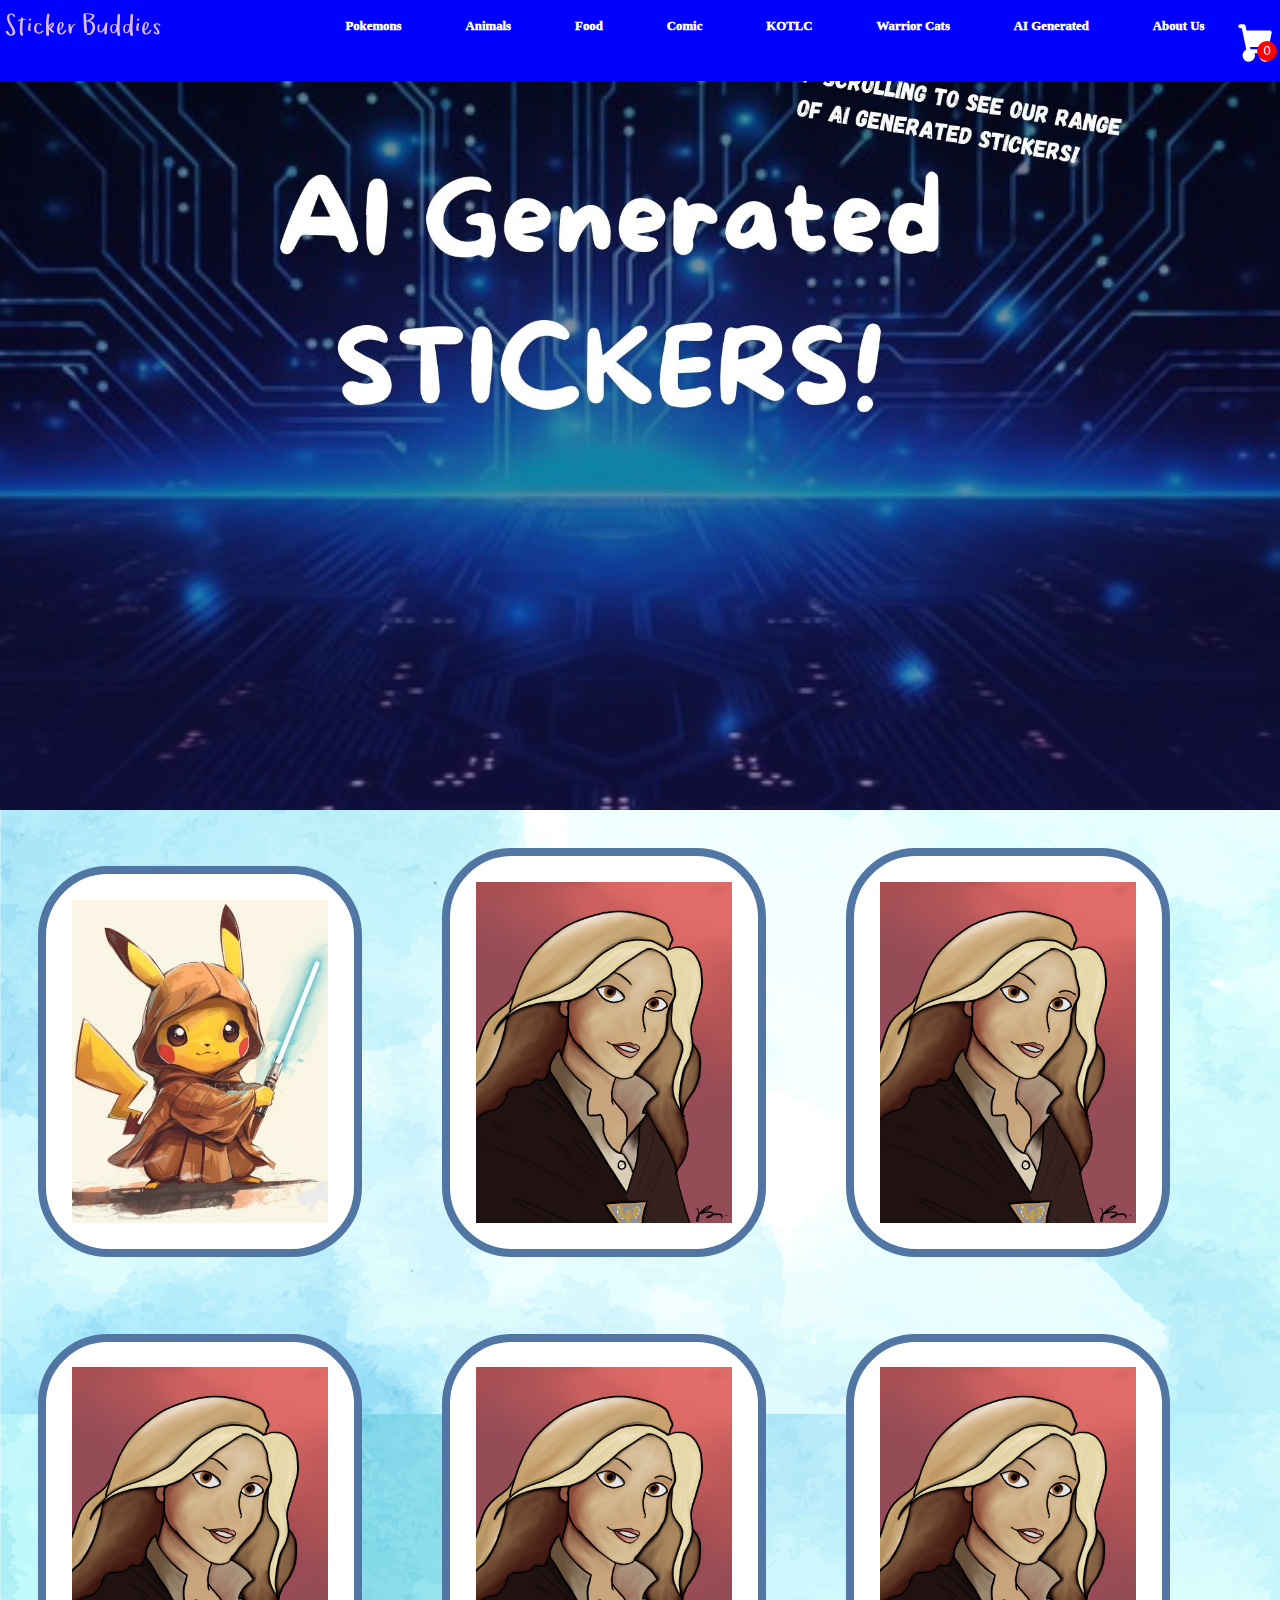
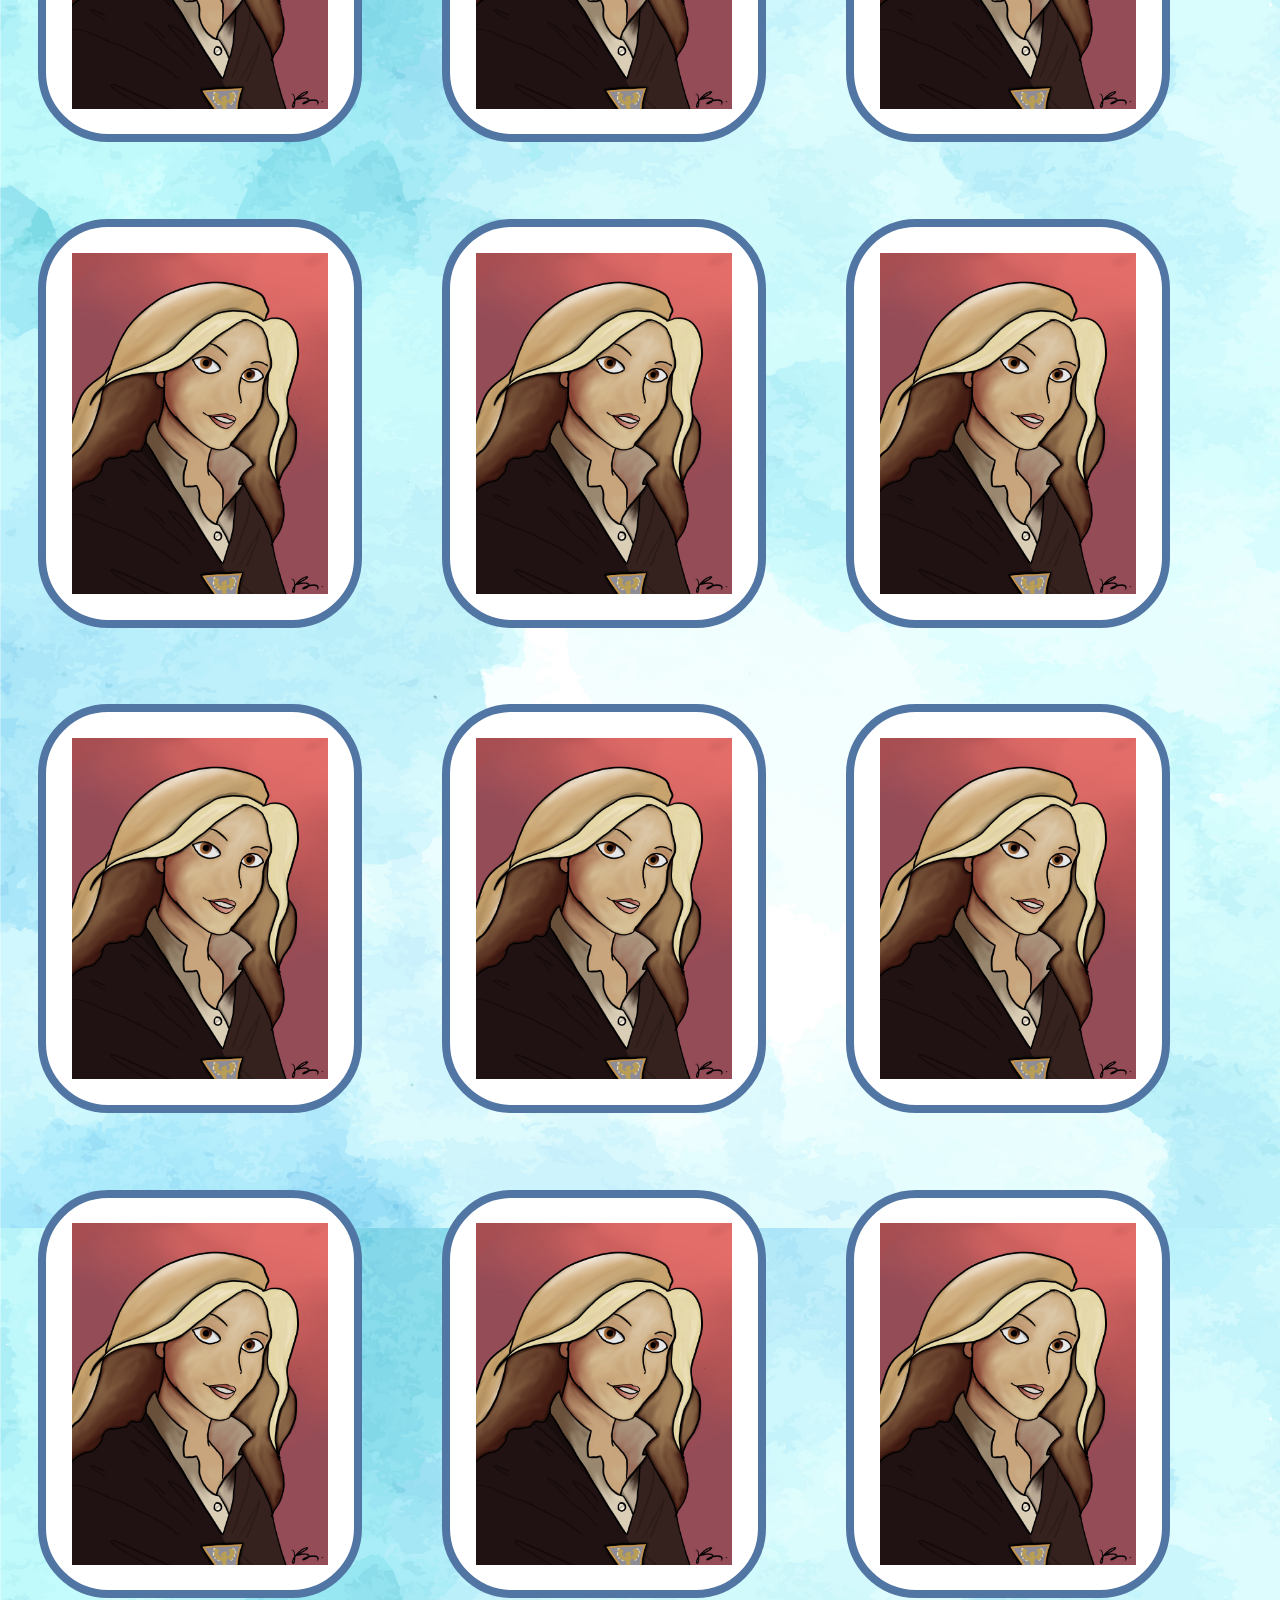
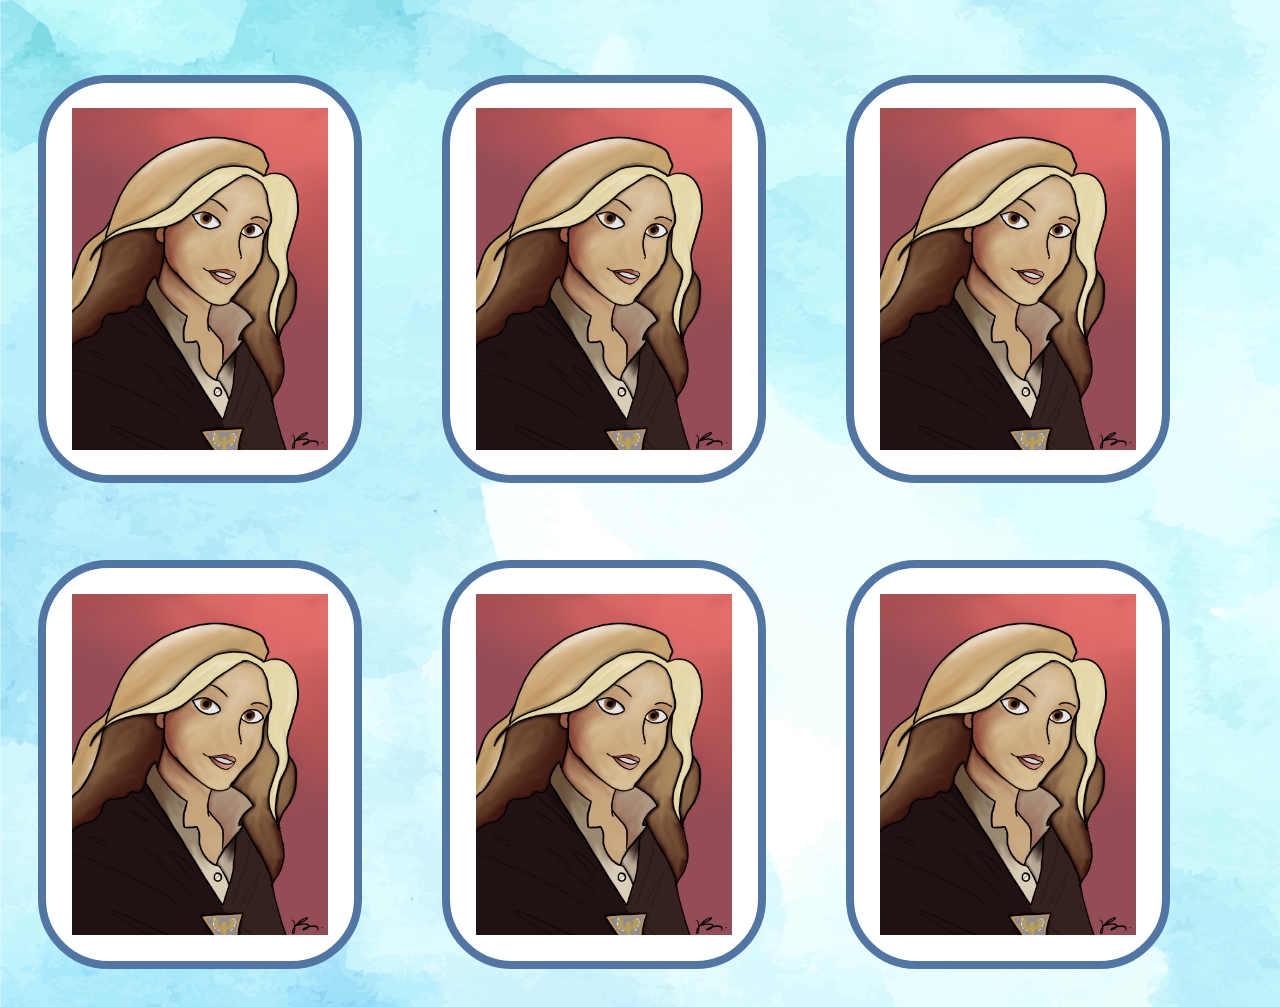
<file: AIGenerated.html>
<!DOCTYPE html>
<html lang="en">

<head>
    <meta charset="UTF-8">
    <meta name="viewport" content="width=device-width, initial-scale=1.0">
    <title>Sticker Buddies! - AI Generated</title>
    <link rel="stylesheet" href="Page.css">
</head>

<body id="body">
    <div class="navbar" id="navbar">
        <a href="index.html" class="Home" id="Home"><img src="WhatAboutThisOne.svg" alt="Logo"></a>
        <ul>
            <li class="Pokemons"><a href="Pokemons.html">Pokemons</a></li>
            <li class="Animals"><a href="Animals.html">Animals</a></li>
            <li class="Food"><a href="Food.html">Food</a></li>
            <li class="Comic"><a href="Comic.html">Comic</a></li>
            <li class="KeeperOfTheLostCities"><a href="KOTLC.html">KOTLC</a></li>
            <li class="WarriorCats"><a href="WarriorCats.html">Warrior Cats</a></li>
            <li class="ArtificialIntelligent"><a href="AIGenerated.html">AI Generated</a></li>
            <li class="AboutUs"><a href="#">About Us</a></li>
            <div class="icon-cart" id="CartIcon">
                <svg aria-hidden="true" xmlns="http://www.w3.org/2000/svg" width="50" height="50" fill="currentColor" viewBox="0 0 24 24">
                    <path fill-rule="evenodd" d="M4 4a1 1 0 0 1 1-1h1.5a1 1 0 0 1 .979.796L7.939 6H19a1 1 0 0 1 .979 1.204l-1.25 6a1 1 0 0 1-.979.796H9.605l.208 1H17a3 3 0 1 1-2.83 2h-2.34a3 3 0 1 1-4.009-1.76L5.686 5H5a1 1 0 0 1-1-1Z" clip-rule="evenodd"/>
                  </svg>
                  <span id="DaSPAN">0</span>
            </div>
        </ul>
    </div>
    <div class="cartTab">
        <h1>Your Cart</h1>
        <div class="listCart" id="listCart"></div>
        <div class="LABUTTONS">
            <button class="close" id="close">CLOSE</button>
            <button class="checkout" onclick="CHECKOUT()">CHECKOUT!</button>
        </div>
    </div>

        <div class="AI"></div>
        
        <div class="Sticker-Container">
            <div class="stickers">
                <div class="StickerBox"><img src="StickerS/JediPikachu.jpg" alt="JediPikachu" class="Sticker" onclick="RedirectToDetails(22)"></div>
                <div class="StickerBox"><img src="StickerS/SophieFoster.jpeg" alt="" class="Sticker" onclick=""></div>
                <div class="StickerBox"><img src="StickerS/SophieFoster.jpeg" alt="" class="Sticker" onclick=""></div>
                <div class="StickerBox"><img src="StickerS/SophieFoster.jpeg" alt="" class="Sticker" onclick=""></div>
                <div class="StickerBox"><img src="StickerS/SophieFoster.jpeg" alt="" class="Sticker" onclick=""></div>
                <div class="StickerBox"><img src="StickerS/SophieFoster.jpeg" alt="Sophie" class="Sticker"></div>
                <div class="StickerBox"><img src="StickerS/SophieFoster.jpeg" alt="Sophie" class="Sticker"></div>
                <div class="StickerBox"><img src="StickerS/SophieFoster.jpeg" alt="Sophie" class="Sticker"></div>
                <div class="StickerBox"><img src="StickerS/SophieFoster.jpeg" alt="Sophie" class="Sticker"></div>
                <div class="StickerBox"><img src="StickerS/SophieFoster.jpeg" alt="Sophie" class="Sticker"></div>
                <div class="StickerBox"><img src="StickerS/SophieFoster.jpeg" alt="Sophie" class="Sticker"></div>
                <div class="StickerBox"><img src="StickerS/SophieFoster.jpeg" alt="Sophie" class="Sticker"></div>
                <div class="StickerBox"><img src="StickerS/SophieFoster.jpeg" alt="Sophie" class="Sticker"></div>
                <div class="StickerBox"><img src="StickerS/SophieFoster.jpeg" alt="Sophie" class="Sticker"></div>
                <div class="StickerBox"><img src="StickerS/SophieFoster.jpeg" alt="Sophie" class="Sticker"></div>
                <div class="StickerBox"><img src="StickerS/SophieFoster.jpeg" alt="Sophie" class="Sticker"></div>
                <div class="StickerBox"><img src="StickerS/SophieFoster.jpeg" alt="Sophie" class="Sticker"></div>
                <div class="StickerBox"><img src="StickerS/SophieFoster.jpeg" alt="Sophie" class="Sticker"></div>
                <div class="StickerBox"><img src="StickerS/SophieFoster.jpeg" alt="Sophie" class="Sticker"></div>
                <div class="StickerBox"><img src="StickerS/SophieFoster.jpeg" alt="Sophie" class="Sticker"></div>
                <div class="StickerBox"><img src="StickerS/SophieFoster.jpeg" alt="Sophie" class="Sticker"></div>
            </div>
        </div>
    </div>
</div>
</body>
    <script src="KOTLC.js"></script>
</html>
</file>
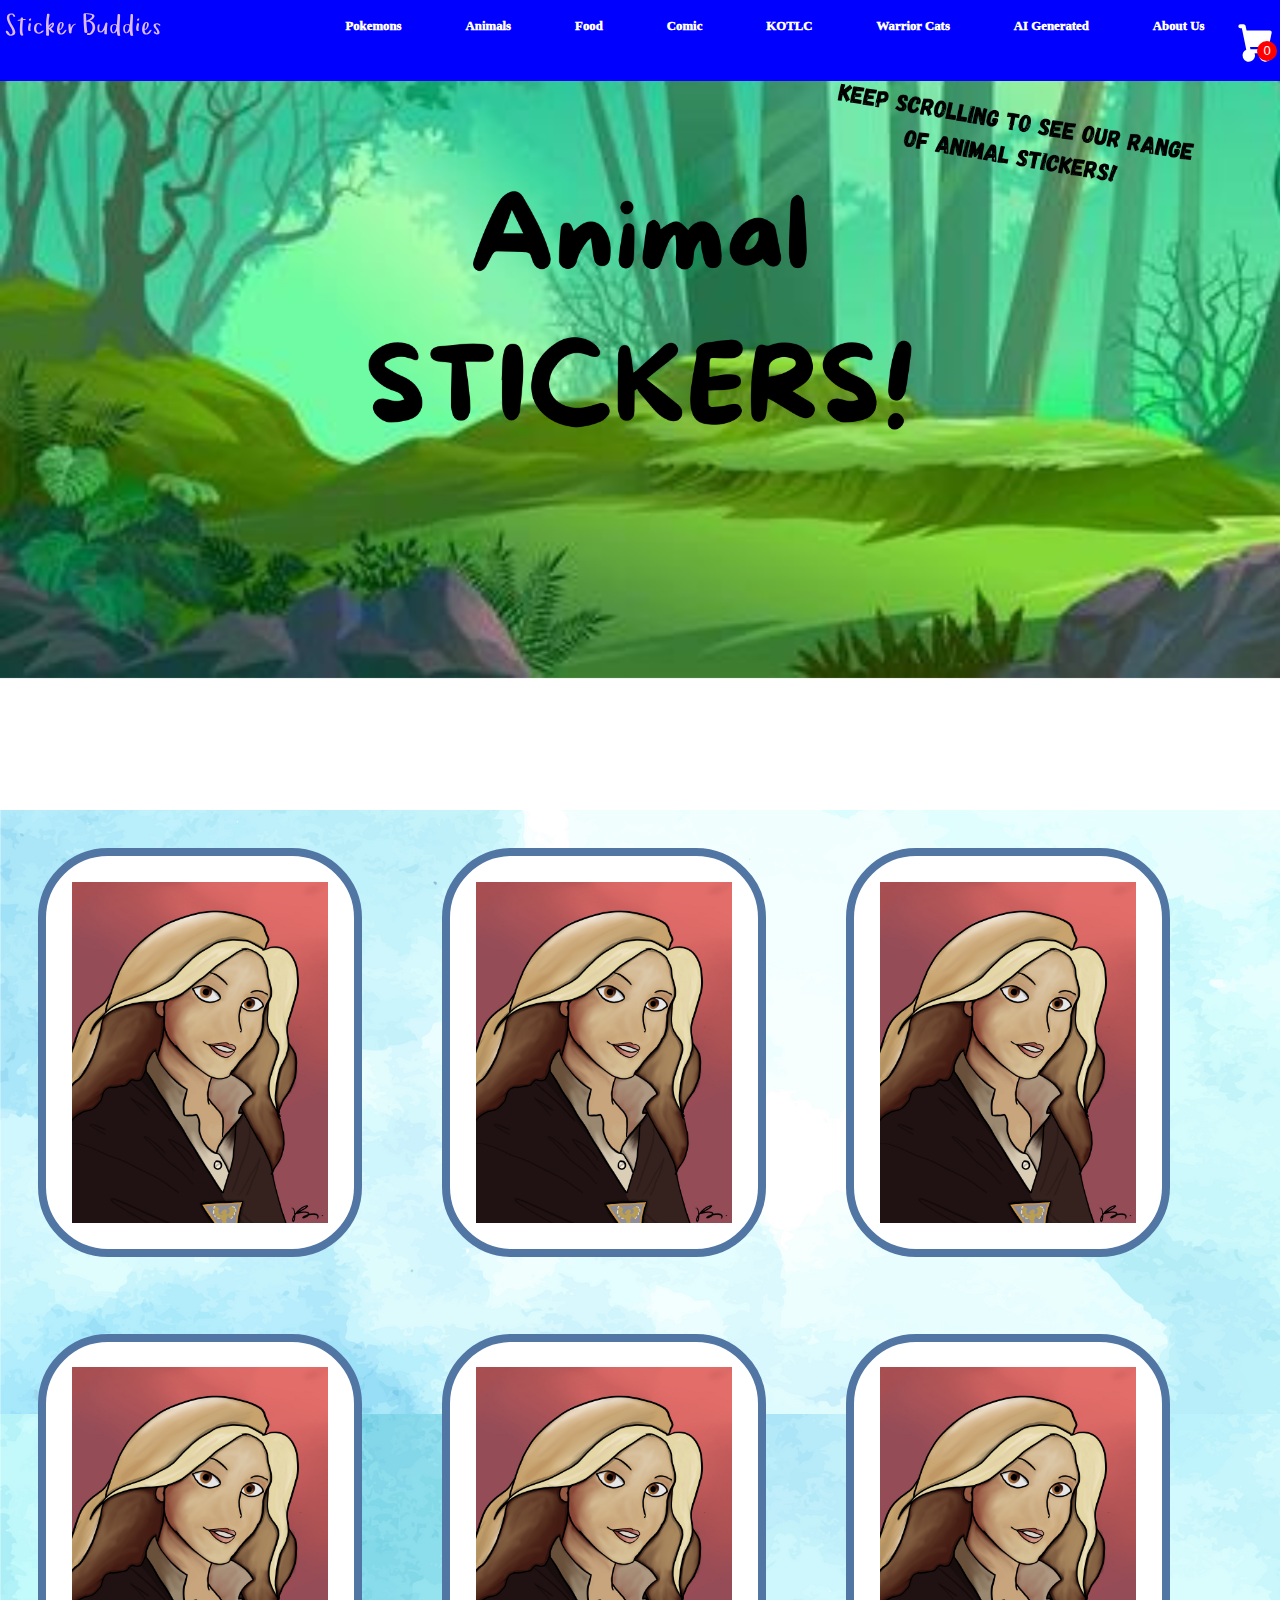
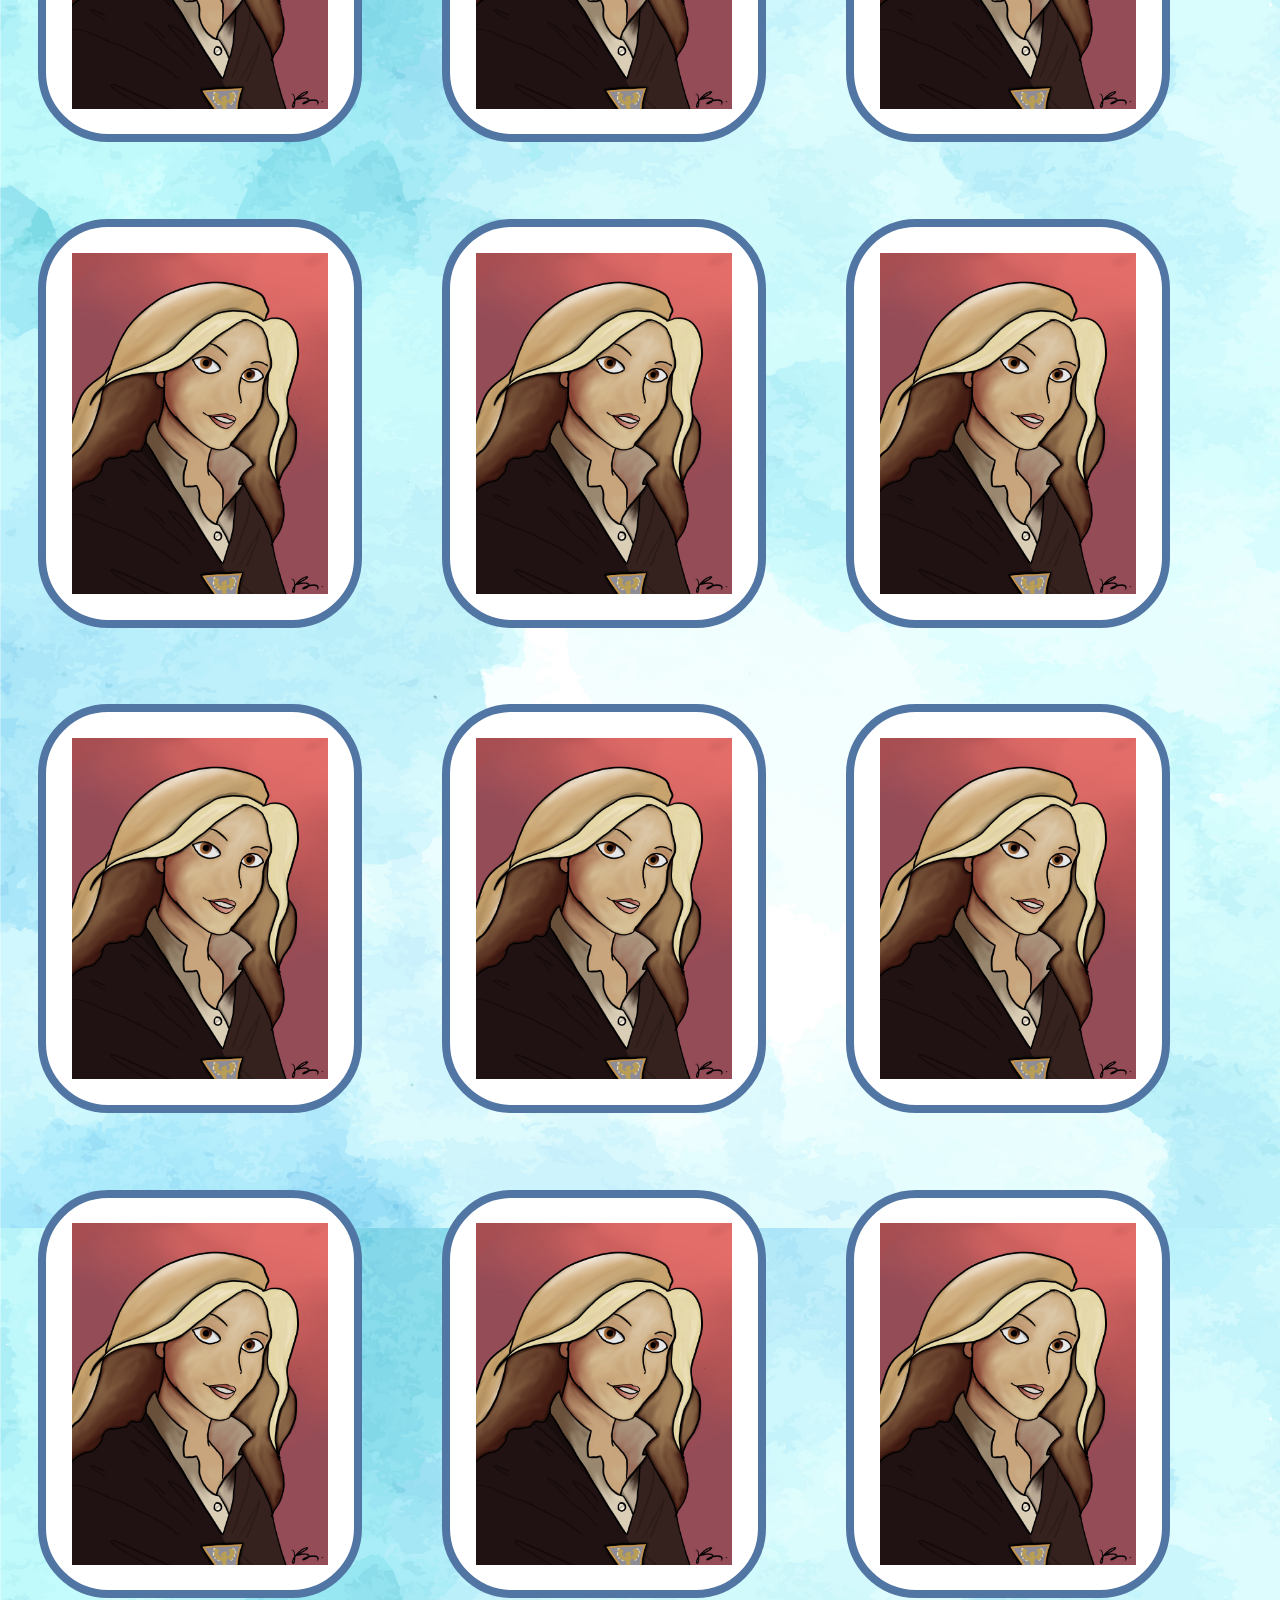
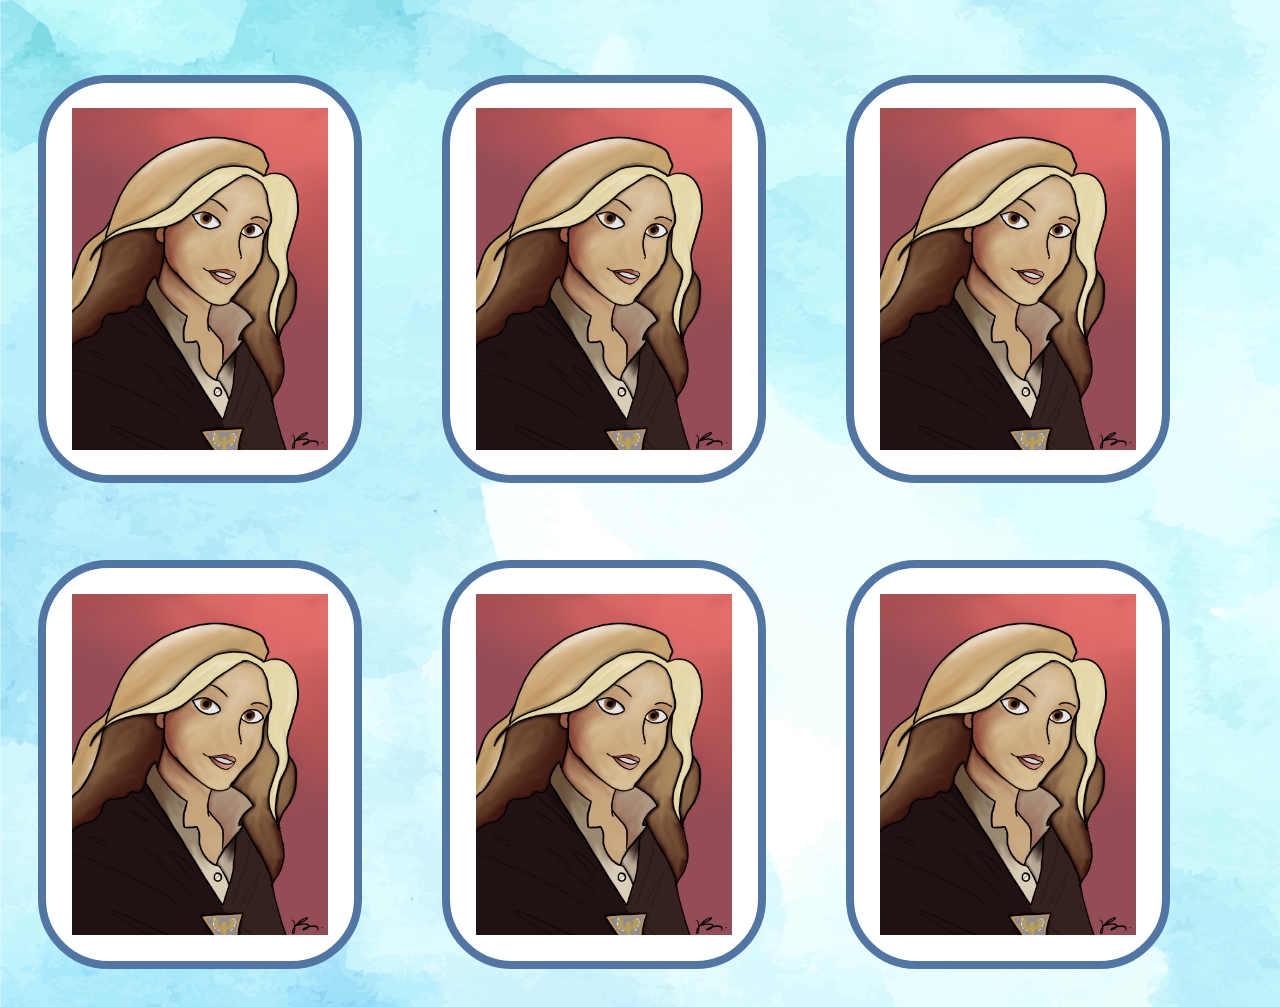
<file: Animals.html>
<!DOCTYPE html>
<html lang="en">

<head>
    <meta charset="UTF-8">
    <meta name="viewport" content="width=device-width, initial-scale=1.0">
    <title>Sticker Buddies! - Animals</title>
    <link rel="stylesheet" href="Page.css">
</head>

<body id="body">
        <div class="navbar" id="navbar">
        <a href="index.html" class="Home" id="Home"><img src="WhatAboutThisOne.svg" alt="Logo"></a>
        <ul>
            <li class="Pokemons"><a href="Pokemons.html">Pokemons</a></li>
            <li class="Animals"><a href="Animals.html">Animals</a></li>
            <li class="Food"><a href="Food.html">Food</a></li>
            <li class="Comic"><a href="Comic.html">Comic</a></li>
            <li class="KeeperOfTheLostCities"><a href="KOTLC.html">KOTLC</a></li>
            <li class="WarriorCats"><a href="WarriorCats.html">Warrior Cats</a></li>
            <li class="ArtificialIntelligent"><a href="AIGenerated.html">AI Generated</a></li>
            <li class="AboutUs"><a href="#">About Us</a></li>
            <div class="icon-cart" id="CartIcon">
                <svg aria-hidden="true" xmlns="http://www.w3.org/2000/svg" width="50" height="50" fill="currentColor" viewBox="0 0 24 24">
                    <path fill-rule="evenodd" d="M4 4a1 1 0 0 1 1-1h1.5a1 1 0 0 1 .979.796L7.939 6H19a1 1 0 0 1 .979 1.204l-1.25 6a1 1 0 0 1-.979.796H9.605l.208 1H17a3 3 0 1 1-2.83 2h-2.34a3 3 0 1 1-4.009-1.76L5.686 5H5a1 1 0 0 1-1-1Z" clip-rule="evenodd"/>
                  </svg>
                  <span id="DaSPAN">0</span>
            </div>
        </ul>
    </div>
    <div class="cartTab">
        <h1>Your Cart</h1>
        <div class="listCart" id="listCart"></div>
        <div class="LABUTTONS">
            <button class="close" id="close">CLOSE</button>
            <button class="checkout" onclick="CHECKOUT()">CHECKOUT!</button>
        </div>
    </div>

        <div class="Animales"></div>

        
        <div class="Sticker-Container">
            <div class="stickers">
                <div class="StickerBox"><img src="StickerS/SophieFoster.jpeg" alt="Sophie" class="Sticker"></div>
                <div class="StickerBox"><img src="StickerS/SophieFoster.jpeg" alt="Sophie" class="Sticker"></div>
                <div class="StickerBox"><img src="StickerS/SophieFoster.jpeg" alt="Sophie" class="Sticker"></div>
                <div class="StickerBox"><img src="StickerS/SophieFoster.jpeg" alt="Sophie" class="Sticker"></div>
                <div class="StickerBox"><img src="StickerS/SophieFoster.jpeg" alt="Sophie" class="Sticker"></div>
                <div class="StickerBox"><img src="StickerS/SophieFoster.jpeg" alt="Sophie" class="Sticker"></div>
                <div class="StickerBox"><img src="StickerS/SophieFoster.jpeg" alt="Sophie" class="Sticker"></div>
                <div class="StickerBox"><img src="StickerS/SophieFoster.jpeg" alt="Sophie" class="Sticker"></div>
                <div class="StickerBox"><img src="StickerS/SophieFoster.jpeg" alt="Sophie" class="Sticker"></div>
                <div class="StickerBox"><img src="StickerS/SophieFoster.jpeg" alt="Sophie" class="Sticker"></div>
                <div class="StickerBox"><img src="StickerS/SophieFoster.jpeg" alt="Sophie" class="Sticker"></div>
                <div class="StickerBox"><img src="StickerS/SophieFoster.jpeg" alt="Sophie" class="Sticker"></div>
                <div class="StickerBox"><img src="StickerS/SophieFoster.jpeg" alt="Sophie" class="Sticker"></div>
                <div class="StickerBox"><img src="StickerS/SophieFoster.jpeg" alt="Sophie" class="Sticker"></div>
                <div class="StickerBox"><img src="StickerS/SophieFoster.jpeg" alt="Sophie" class="Sticker"></div>
                <div class="StickerBox"><img src="StickerS/SophieFoster.jpeg" alt="Sophie" class="Sticker"></div>
                <div class="StickerBox"><img src="StickerS/SophieFoster.jpeg" alt="Sophie" class="Sticker"></div>
                <div class="StickerBox"><img src="StickerS/SophieFoster.jpeg" alt="Sophie" class="Sticker"></div>
                <div class="StickerBox"><img src="StickerS/SophieFoster.jpeg" alt="Sophie" class="Sticker"></div>
                <div class="StickerBox"><img src="StickerS/SophieFoster.jpeg" alt="Sophie" class="Sticker"></div>
                <div class="StickerBox"><img src="StickerS/SophieFoster.jpeg" alt="Sophie" class="Sticker"></div>
            </div>
        </div>
    </div>
</div>
</body>
    <script src="KOTLC.js"></script>
</html>
</file>
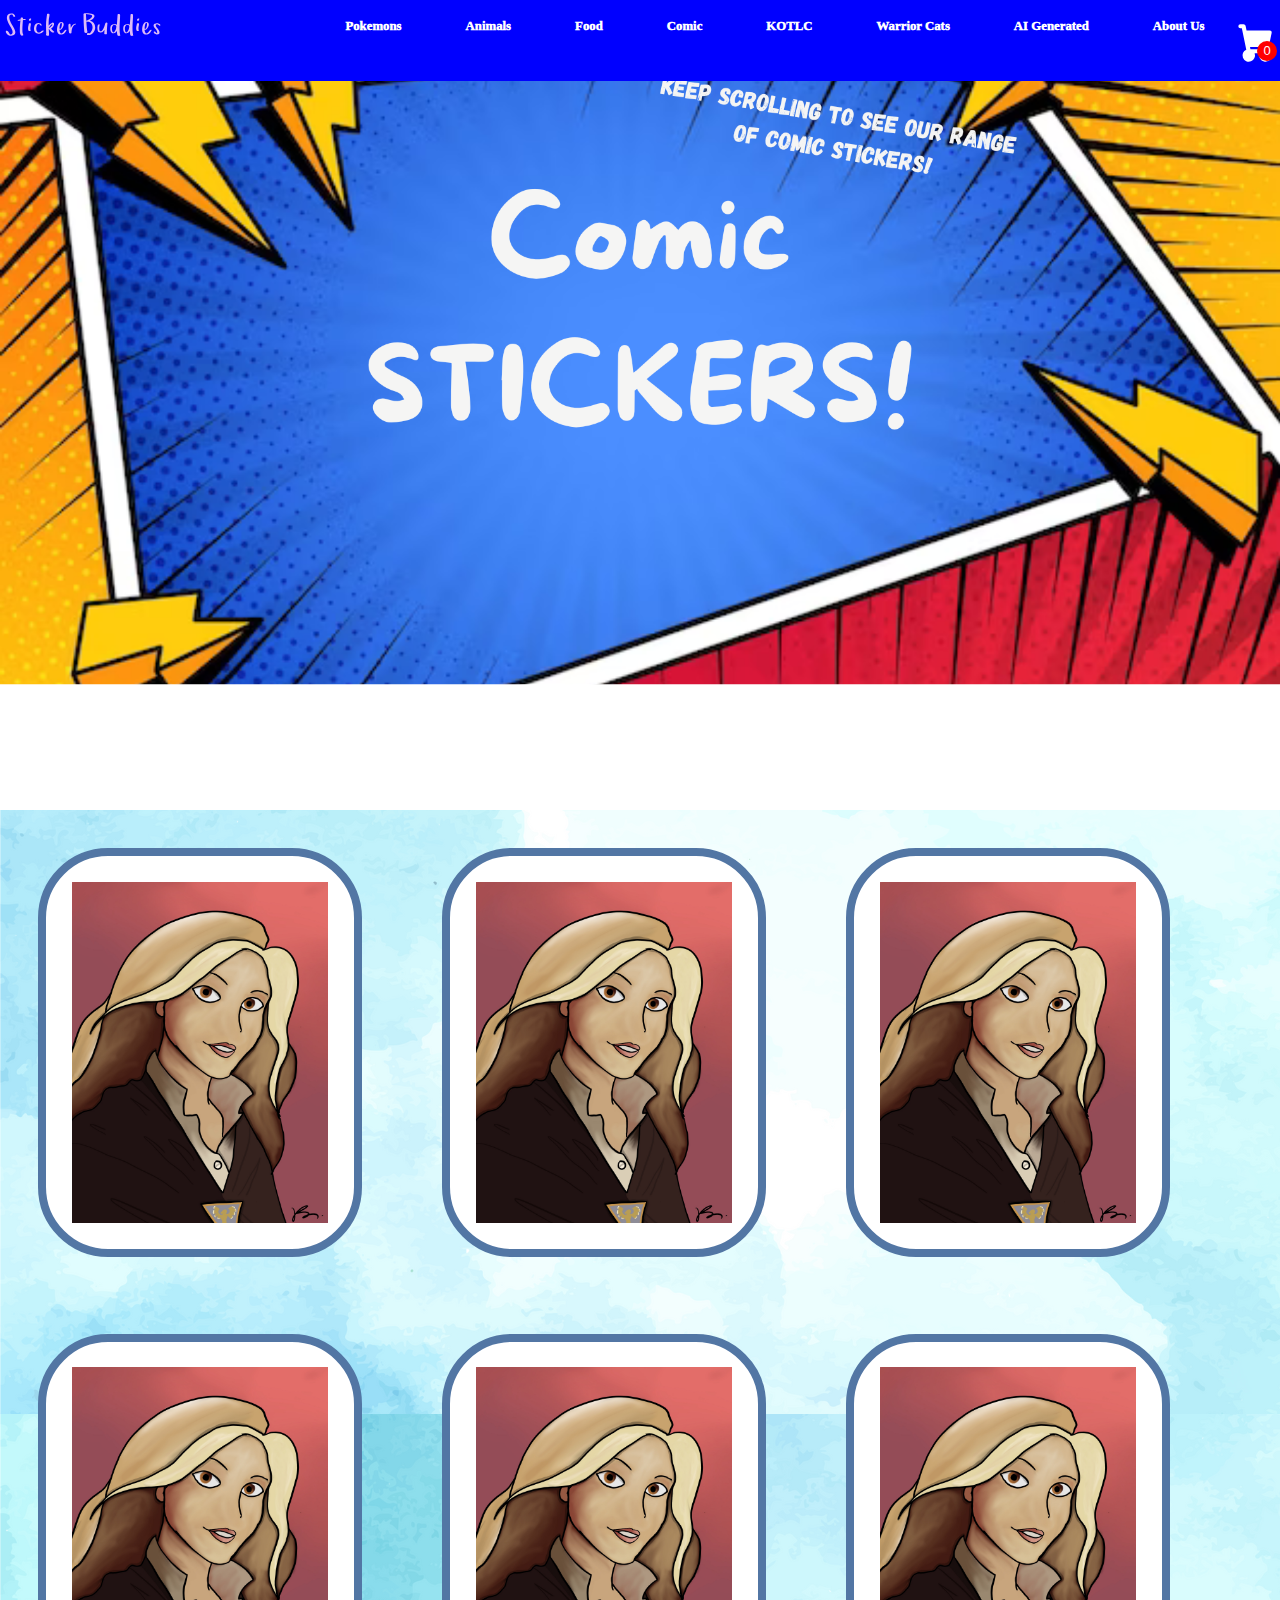
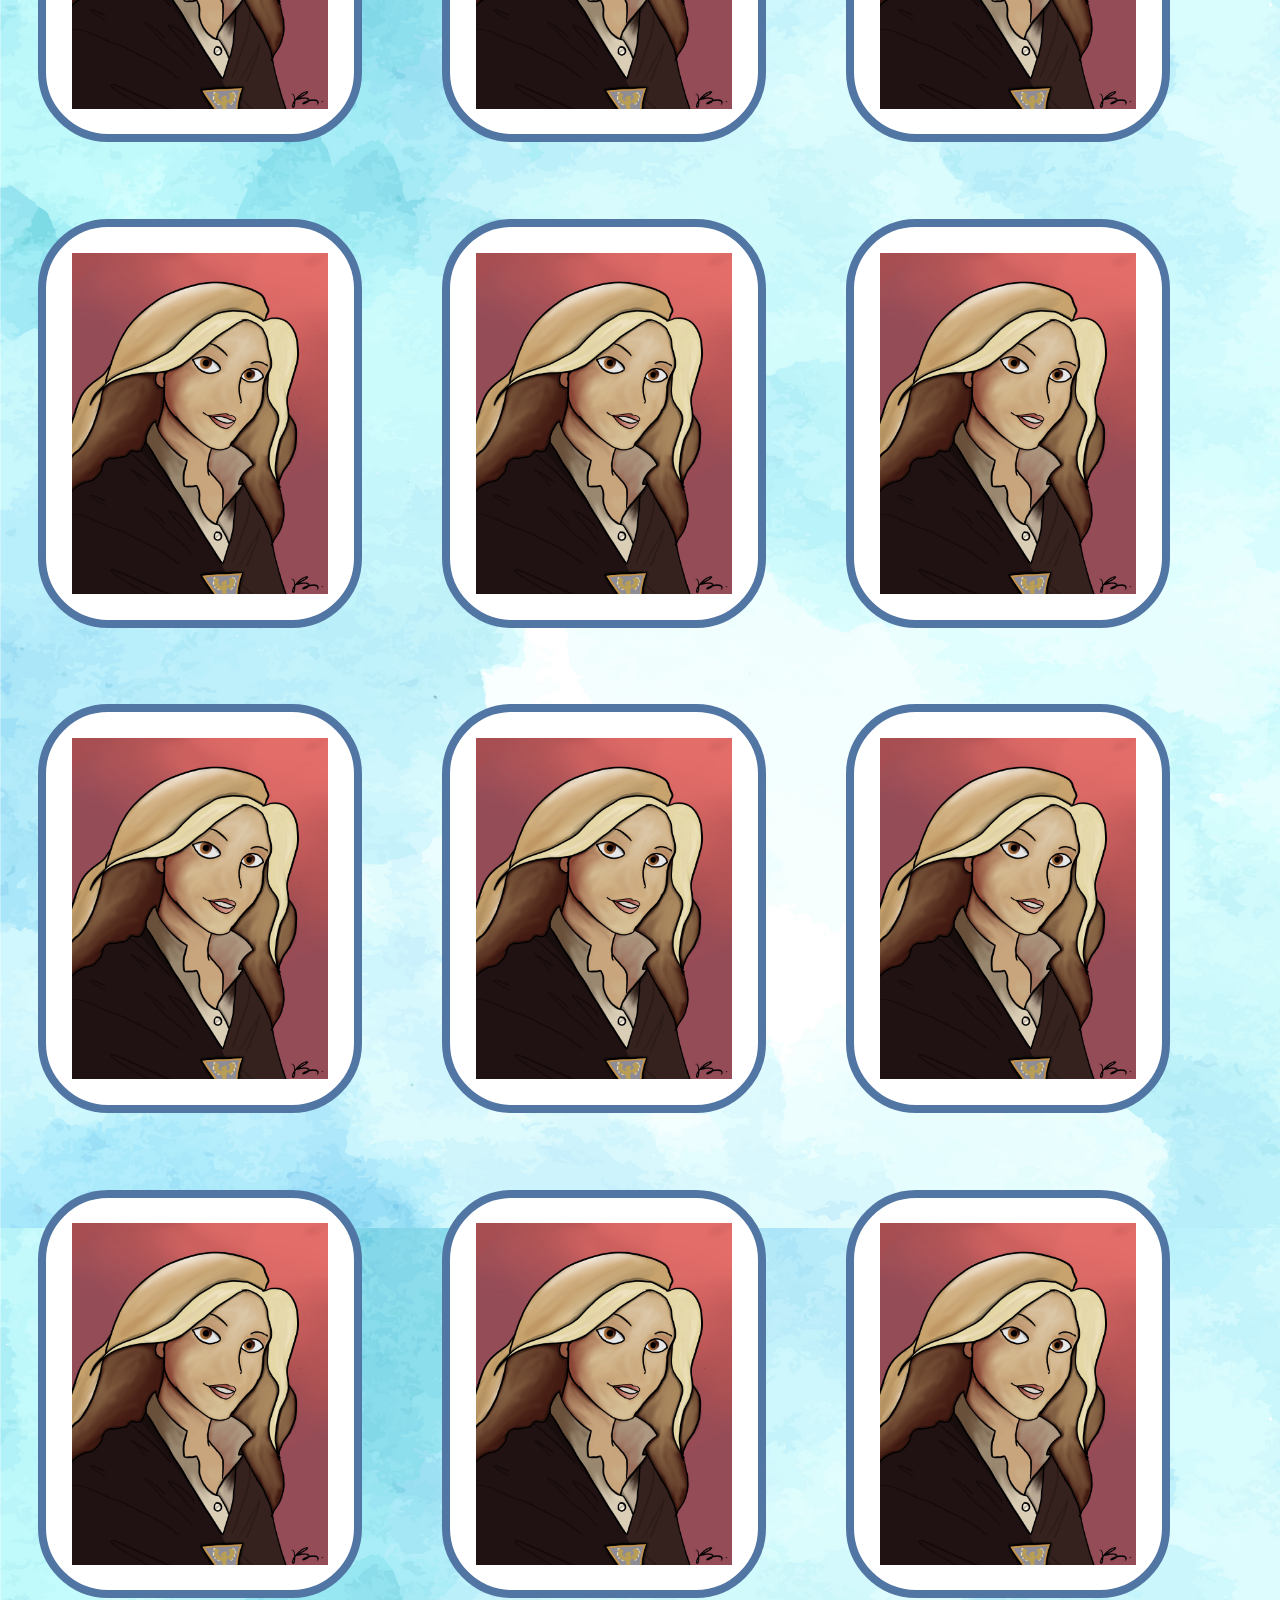
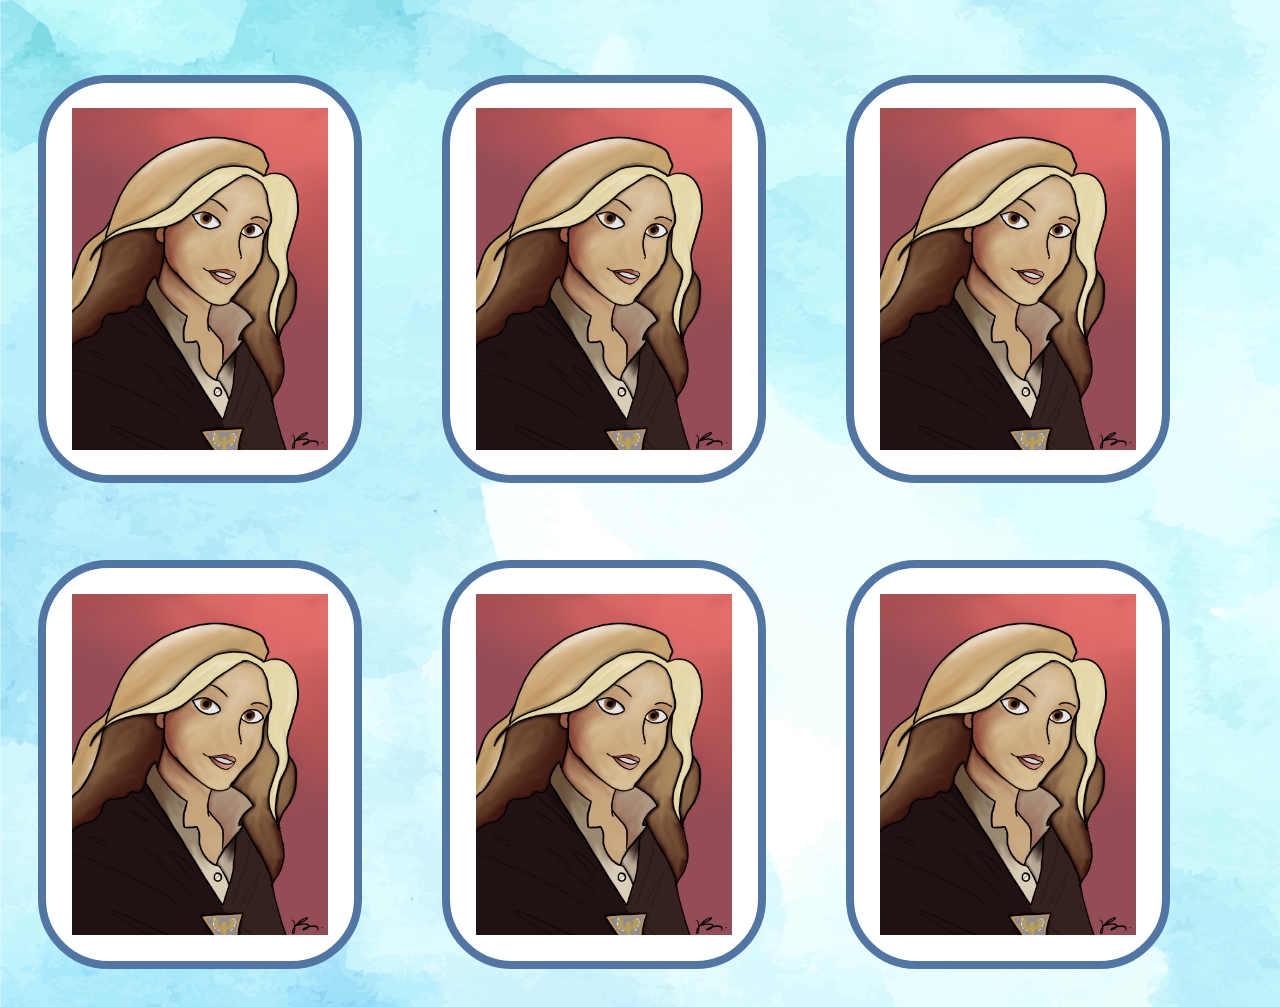
<file: Comic.html>
<!DOCTYPE html>
<html lang="en">

<head>
    <meta charset="UTF-8">
    <meta name="viewport" content="width=device-width, initial-scale=1.0">
    <title>Sticker Buddies! - Comic</title>
    <link rel="stylesheet" href="Page.css">
</head>

<body id="body">
    <div class="navbar" id="navbar">
        <a href="index.html" class="Home" id="Home"><img src="WhatAboutThisOne.svg" alt="Logo"></a>
        <ul>
            <li class="Pokemons"><a href="Pokemons.html">Pokemons</a></li>
            <li class="Animals"><a href="Animals.html">Animals</a></li>
            <li class="Food"><a href="Food.html">Food</a></li>
            <li class="Comic"><a href="Comic.html">Comic</a></li>
            <li class="KeeperOfTheLostCities"><a href="KOTLC.html">KOTLC</a></li>
            <li class="WarriorCats"><a href="WarriorCats.html">Warrior Cats</a></li>
            <li class="ArtificialIntelligent"><a href="AIGenerated.html">AI Generated</a></li>
            <li class="AboutUs"><a href="#">About Us</a></li>
            <div class="icon-cart" id="CartIcon">
                <svg aria-hidden="true" xmlns="http://www.w3.org/2000/svg" width="50" height="50" fill="currentColor" viewBox="0 0 24 24">
                    <path fill-rule="evenodd" d="M4 4a1 1 0 0 1 1-1h1.5a1 1 0 0 1 .979.796L7.939 6H19a1 1 0 0 1 .979 1.204l-1.25 6a1 1 0 0 1-.979.796H9.605l.208 1H17a3 3 0 1 1-2.83 2h-2.34a3 3 0 1 1-4.009-1.76L5.686 5H5a1 1 0 0 1-1-1Z" clip-rule="evenodd"/>
                  </svg>
                  <span id="DaSPAN">0</span>
            </div>
        </ul>
    </div>
    <div class="cartTab">
        <h1>Your Cart</h1>
        <div class="listCart" id="listCart"></div>
        <div class="LABUTTONS">
            <button class="close" id="close">CLOSE</button>
            <button class="checkout" onclick="CHECKOUT()">CHECKOUT!</button>
        </div>
    </div>

        <div class="DogMan"></div>

        
        <div class="Sticker-Container">
            <div class="stickers">
                <div class="StickerBox"><img src="StickerS/SophieFoster.jpeg" alt="Sophie" class="Sticker"></div>
                <div class="StickerBox"><img src="StickerS/SophieFoster.jpeg" alt="Sophie" class="Sticker"></div>
                <div class="StickerBox"><img src="StickerS/SophieFoster.jpeg" alt="Sophie" class="Sticker"></div>
                <div class="StickerBox"><img src="StickerS/SophieFoster.jpeg" alt="Sophie" class="Sticker"></div>
                <div class="StickerBox"><img src="StickerS/SophieFoster.jpeg" alt="Sophie" class="Sticker"></div>
                <div class="StickerBox"><img src="StickerS/SophieFoster.jpeg" alt="Sophie" class="Sticker"></div>
                <div class="StickerBox"><img src="StickerS/SophieFoster.jpeg" alt="Sophie" class="Sticker"></div>
                <div class="StickerBox"><img src="StickerS/SophieFoster.jpeg" alt="Sophie" class="Sticker"></div>
                <div class="StickerBox"><img src="StickerS/SophieFoster.jpeg" alt="Sophie" class="Sticker"></div>
                <div class="StickerBox"><img src="StickerS/SophieFoster.jpeg" alt="Sophie" class="Sticker"></div>
                <div class="StickerBox"><img src="StickerS/SophieFoster.jpeg" alt="Sophie" class="Sticker"></div>
                <div class="StickerBox"><img src="StickerS/SophieFoster.jpeg" alt="Sophie" class="Sticker"></div>
                <div class="StickerBox"><img src="StickerS/SophieFoster.jpeg" alt="Sophie" class="Sticker"></div>
                <div class="StickerBox"><img src="StickerS/SophieFoster.jpeg" alt="Sophie" class="Sticker"></div>
                <div class="StickerBox"><img src="StickerS/SophieFoster.jpeg" alt="Sophie" class="Sticker"></div>
                <div class="StickerBox"><img src="StickerS/SophieFoster.jpeg" alt="Sophie" class="Sticker"></div>
                <div class="StickerBox"><img src="StickerS/SophieFoster.jpeg" alt="Sophie" class="Sticker"></div>
                <div class="StickerBox"><img src="StickerS/SophieFoster.jpeg" alt="Sophie" class="Sticker"></div>
                <div class="StickerBox"><img src="StickerS/SophieFoster.jpeg" alt="Sophie" class="Sticker"></div>
                <div class="StickerBox"><img src="StickerS/SophieFoster.jpeg" alt="Sophie" class="Sticker"></div>
                <div class="StickerBox"><img src="StickerS/SophieFoster.jpeg" alt="Sophie" class="Sticker"></div>
            </div>
        </div>
    </div>
</div>
</body>
    <script src="KOTLC.js"></script>
</html>
</file>
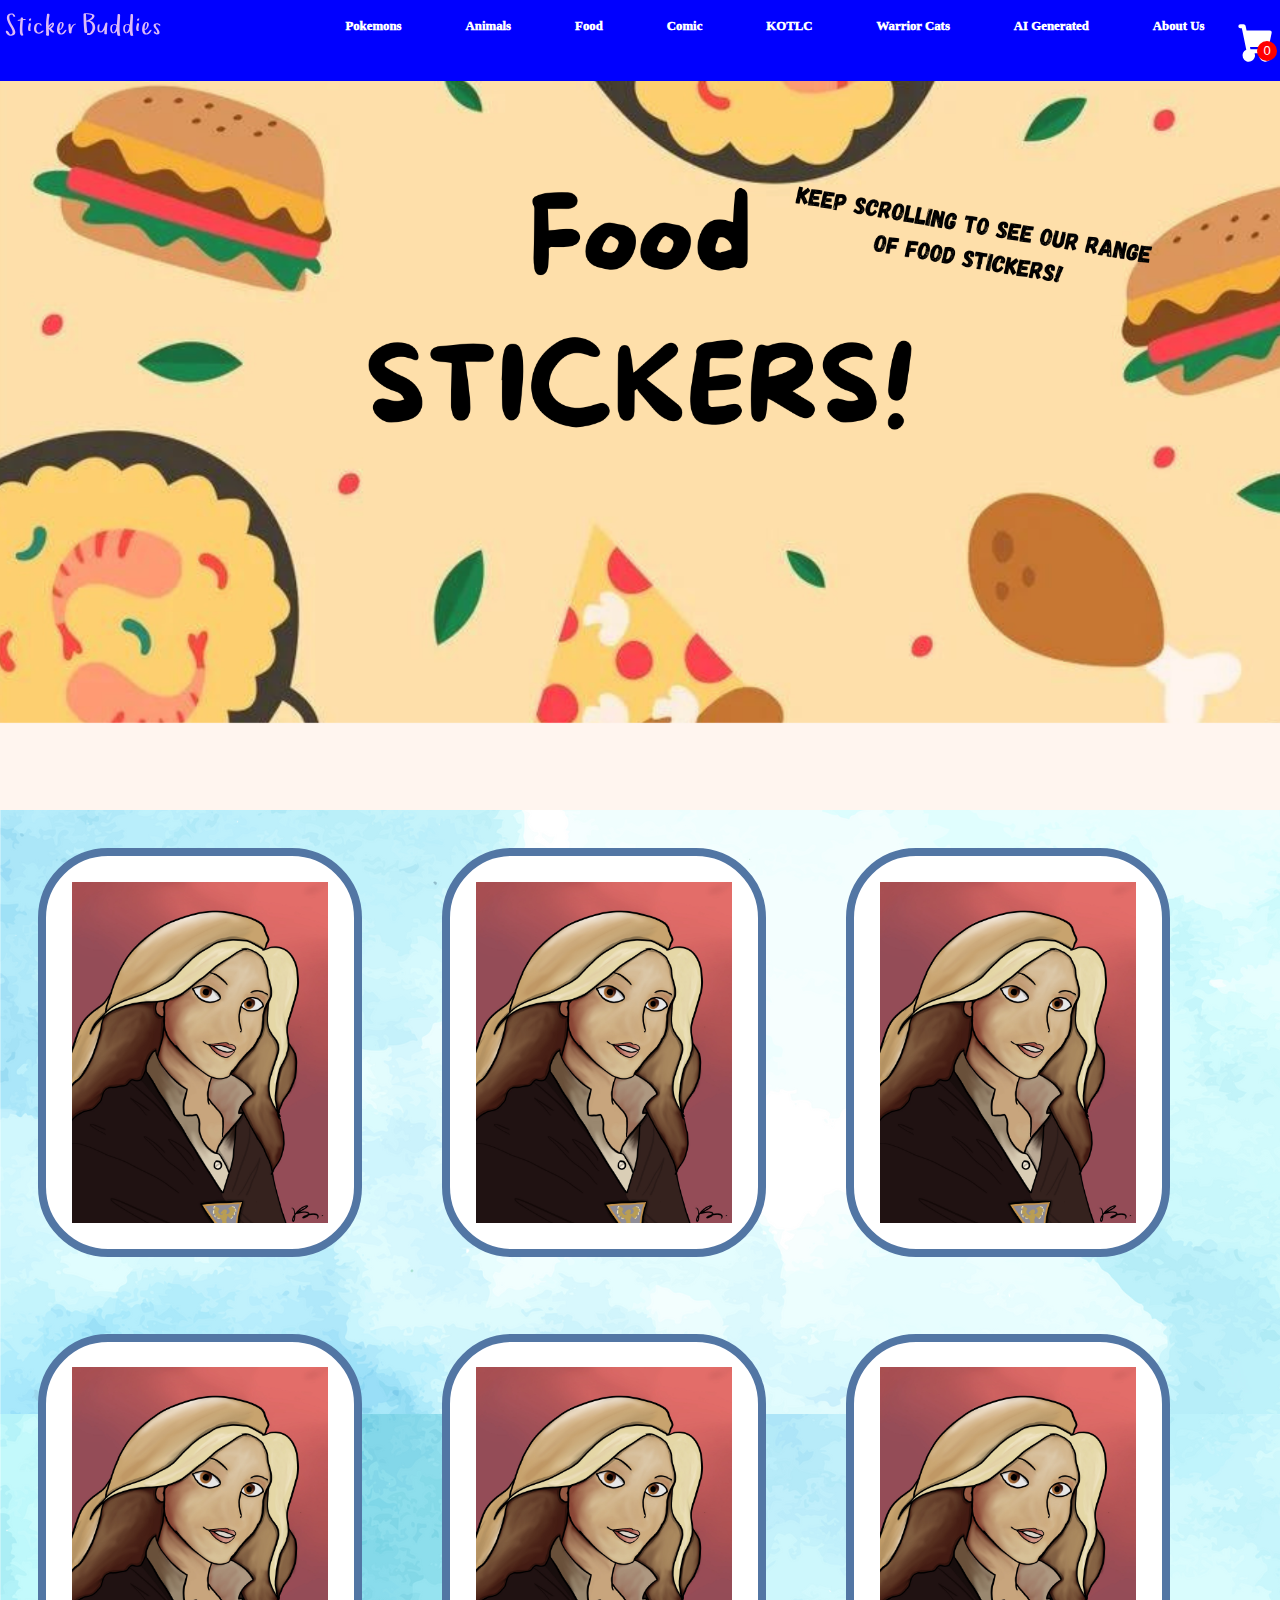
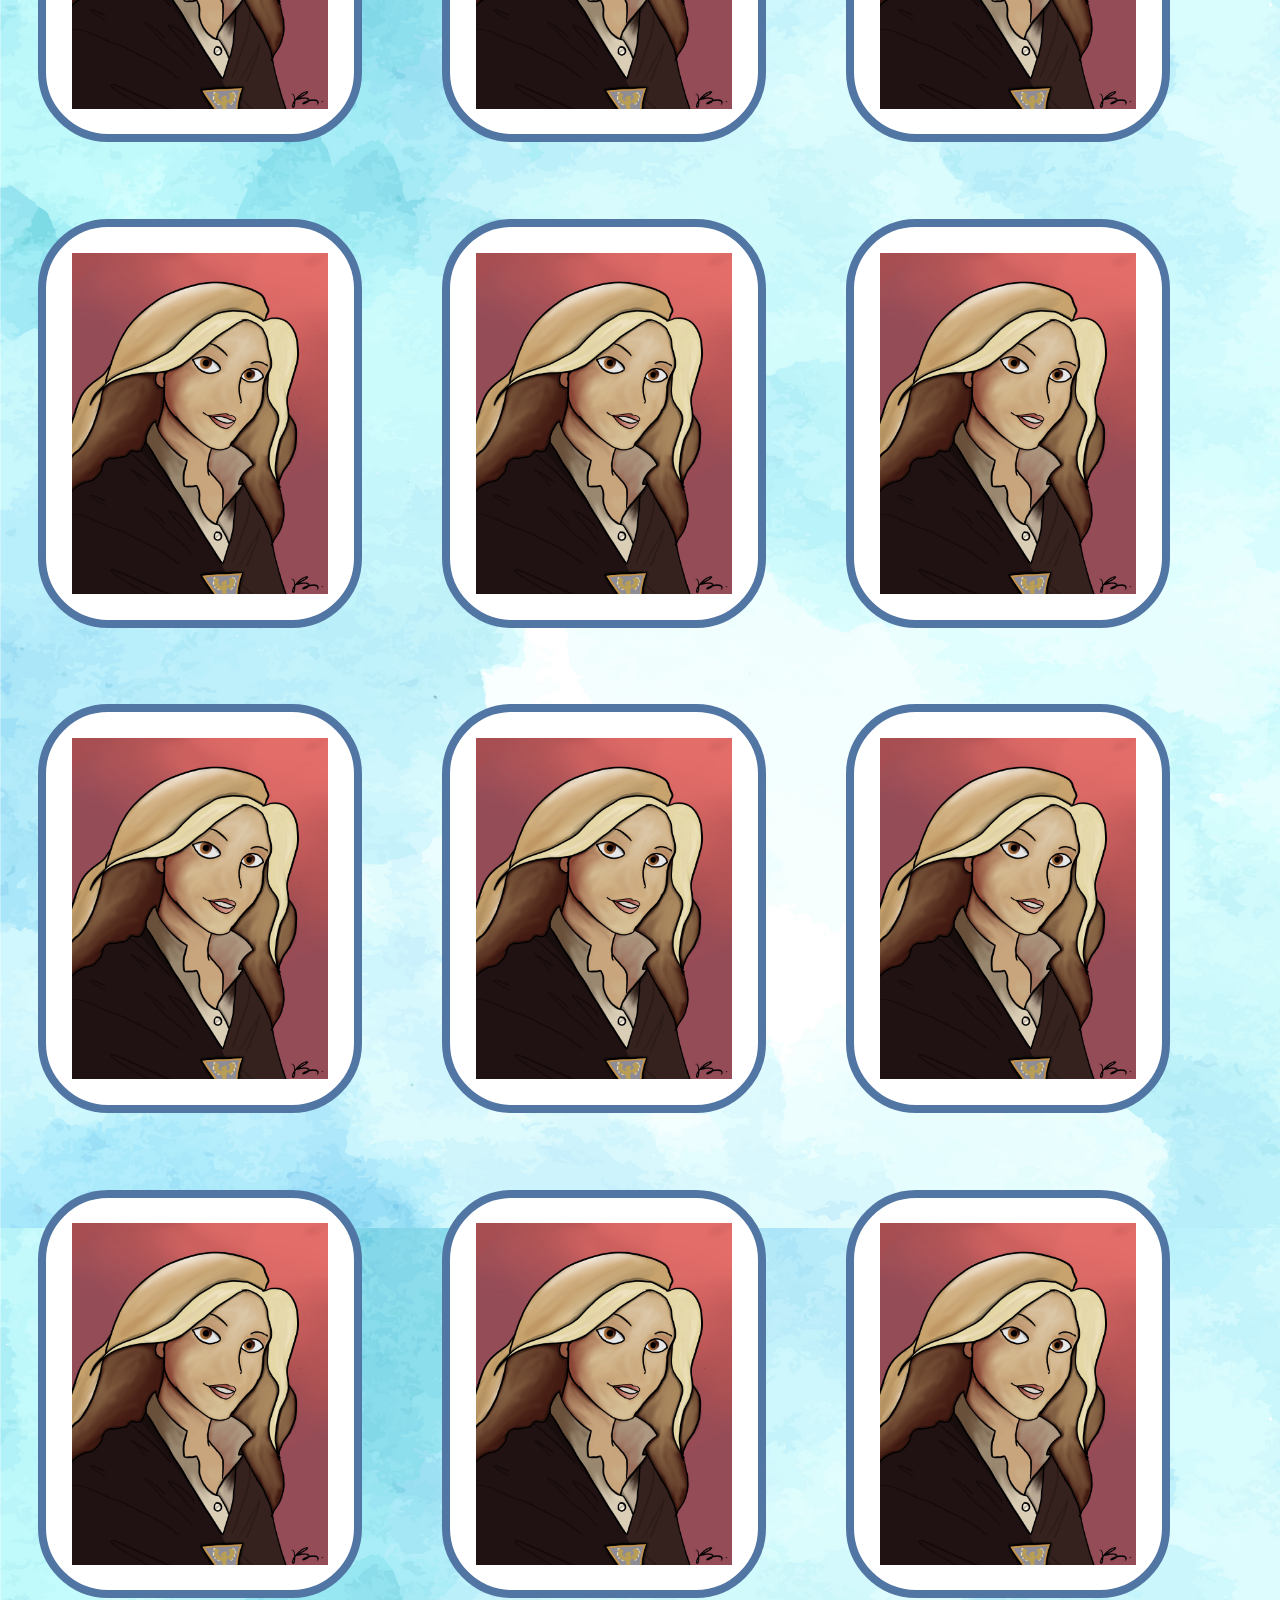
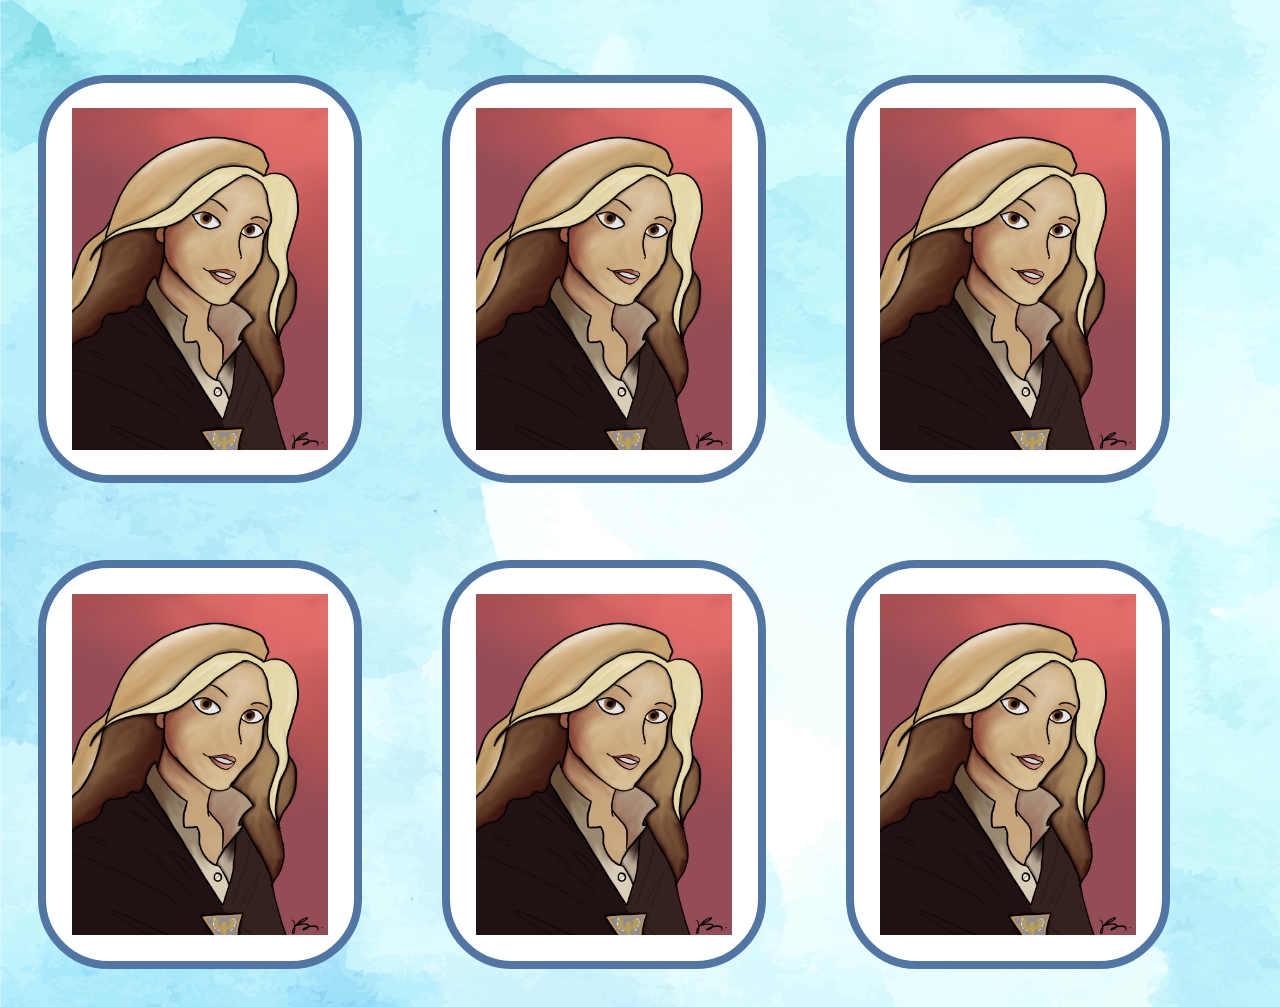
<file: Food.html>
<!DOCTYPE html>
<html lang="en">

<head>
    <meta charset="UTF-8">
    <meta name="viewport" content="width=device-width, initial-scale=1.0">
    <title>Sticker Buddies! - Food</title>
    <link rel="stylesheet" href="Page.css">
</head>

<body id="body">
    <div class="navbar" id="navbar">
        <a href="index.html" class="Home" id="Home"><img src="WhatAboutThisOne.svg" alt="Logo"></a>
        <ul>
            <li class="Pokemons"><a href="Pokemons.html">Pokemons</a></li>
            <li class="Animals"><a href="Animals.html">Animals</a></li>
            <li class="Food"><a href="Food.html">Food</a></li>
            <li class="Comic"><a href="Comic.html">Comic</a></li>
            <li class="KeeperOfTheLostCities"><a href="KOTLC.html">KOTLC</a></li>
            <li class="WarriorCats"><a href="WarriorCats.html">Warrior Cats</a></li>
            <li class="ArtificialIntelligent"><a href="AIGenerated.html">AI Generated</a></li>
            <li class="AboutUs"><a href="#">About Us</a></li>
            <div class="icon-cart" id="CartIcon">
                <svg aria-hidden="true" xmlns="http://www.w3.org/2000/svg" width="50" height="50" fill="currentColor" viewBox="0 0 24 24">
                    <path fill-rule="evenodd" d="M4 4a1 1 0 0 1 1-1h1.5a1 1 0 0 1 .979.796L7.939 6H19a1 1 0 0 1 .979 1.204l-1.25 6a1 1 0 0 1-.979.796H9.605l.208 1H17a3 3 0 1 1-2.83 2h-2.34a3 3 0 1 1-4.009-1.76L5.686 5H5a1 1 0 0 1-1-1Z" clip-rule="evenodd"/>
                  </svg>
                  <span id="DaSPAN">0</span>
            </div>
        </ul>
    </div>
    <div class="cartTab">
        <h1>Your Cart</h1>
        <div class="listCart" id="listCart"></div>
        <div class="LABUTTONS">
            <button class="close" id="close">CLOSE</button>
            <button class="checkout" onclick="CHECKOUT()">CHECKOUT!</button>
        </div>
    </div>

        <div class="Foodie"></div>

        
        <div class="Sticker-Container">
            <div class="stickers">
                <div class="StickerBox"><img src="StickerS/SophieFoster.jpeg" alt="Sophie" class="Sticker"></div>
                <div class="StickerBox"><img src="StickerS/SophieFoster.jpeg" alt="Sophie" class="Sticker"></div>
                <div class="StickerBox"><img src="StickerS/SophieFoster.jpeg" alt="Sophie" class="Sticker"></div>
                <div class="StickerBox"><img src="StickerS/SophieFoster.jpeg" alt="Sophie" class="Sticker"></div>
                <div class="StickerBox"><img src="StickerS/SophieFoster.jpeg" alt="Sophie" class="Sticker"></div>
                <div class="StickerBox"><img src="StickerS/SophieFoster.jpeg" alt="Sophie" class="Sticker"></div>
                <div class="StickerBox"><img src="StickerS/SophieFoster.jpeg" alt="Sophie" class="Sticker"></div>
                <div class="StickerBox"><img src="StickerS/SophieFoster.jpeg" alt="Sophie" class="Sticker"></div>
                <div class="StickerBox"><img src="StickerS/SophieFoster.jpeg" alt="Sophie" class="Sticker"></div>
                <div class="StickerBox"><img src="StickerS/SophieFoster.jpeg" alt="Sophie" class="Sticker"></div>
                <div class="StickerBox"><img src="StickerS/SophieFoster.jpeg" alt="Sophie" class="Sticker"></div>
                <div class="StickerBox"><img src="StickerS/SophieFoster.jpeg" alt="Sophie" class="Sticker"></div>
                <div class="StickerBox"><img src="StickerS/SophieFoster.jpeg" alt="Sophie" class="Sticker"></div>
                <div class="StickerBox"><img src="StickerS/SophieFoster.jpeg" alt="Sophie" class="Sticker"></div>
                <div class="StickerBox"><img src="StickerS/SophieFoster.jpeg" alt="Sophie" class="Sticker"></div>
                <div class="StickerBox"><img src="StickerS/SophieFoster.jpeg" alt="Sophie" class="Sticker"></div>
                <div class="StickerBox"><img src="StickerS/SophieFoster.jpeg" alt="Sophie" class="Sticker"></div>
                <div class="StickerBox"><img src="StickerS/SophieFoster.jpeg" alt="Sophie" class="Sticker"></div>
                <div class="StickerBox"><img src="StickerS/SophieFoster.jpeg" alt="Sophie" class="Sticker"></div>
                <div class="StickerBox"><img src="StickerS/SophieFoster.jpeg" alt="Sophie" class="Sticker"></div>
                <div class="StickerBox"><img src="StickerS/SophieFoster.jpeg" alt="Sophie" class="Sticker"></div>
            </div>
        </div>
    </div>
</div>
</body>
    <script src="KOTLC.js"></script>
</html>
</file>
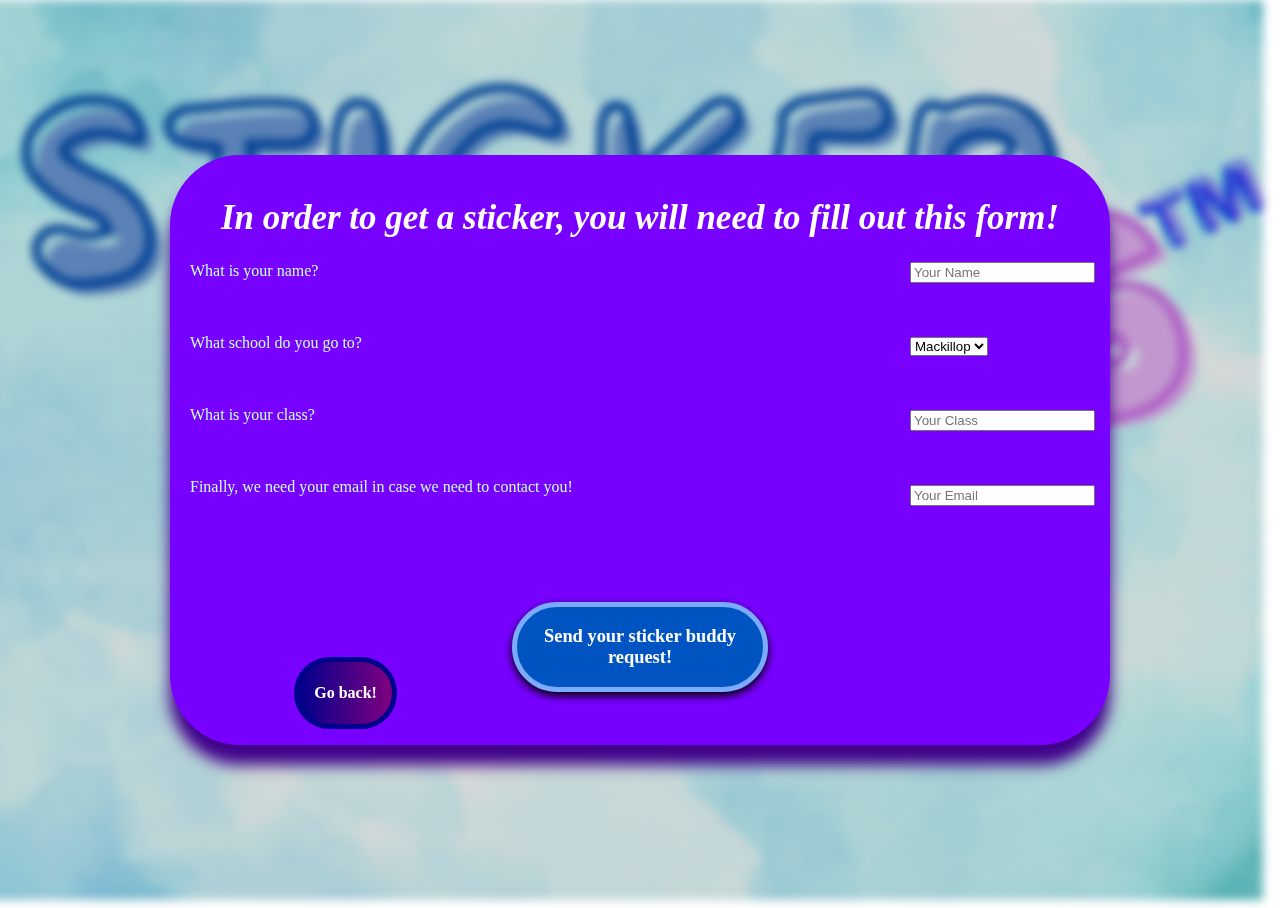
<file: form.html>
<!DOCTYPE html>
<html lang="en">

<head>
    <meta charset="UTF-8">
    <meta name="viewport" content="width=device-width, initial-scale=1.0">
    <title>Fill it in!</title>
    <link rel="stylesheet" href="form.css">
</head>

<body>
    <div class="background"></div>
    <div class="container">
        <div class="form">
            <div id="loadingBox"><img class="loading" id="loading" src="Loading.gif"></img></div>
            <div id="loadingBox"><img class="spriggy" id="spriggy" src="Sprigatito.png"></img></div>
            <h1 id="hi">In order to get a sticker, you will need to fill out this form!</h1>
            <form name="gform" id="gform" enctype="text/plain"
                action="https://docs.google.com/forms/d/e/1FAIpQLSdL7nDCT3o8Ao0KYI_wyycA_sY-ZdLXuK-0fPUQhcQnkWXVCA/formResponse?"
                target="hidden_iframe" onsubmit="submitted=true;">
                <div class="left">
                    <label id="name" for="entry.2011975985">What is your name?</label><br><br><br><br>
                    <label id="school" for="entry.1547255295">What school do you go to?</label><br><br><br><br>
                    <label id="class" for="entry.1530722911">What is your class?</label><br><br><br><br>
                    <label id="email" for="entry.1066450418">Finally, we need your email in case we need to contact you!</label><br><br><br><br>
                </div>
                <div class="right">
                    <input type="text" name="entry.2011975985" id="entry.2011975985" placeholder="Your Name"><br><br><br><br>
                    <select name="entry.1547255295" id="entry.1547255295">
                        <option selected value="Mackillop">Mackillop</option>
                        <option value="Other">Other</option>
                    </select><br><br><br><br>
                    <input type="text" name="entry.1530722911" id="entry.1530722911" placeholder="Your Class"><br><br><br><br>
                    <input type="email" name="entry.1066450418" id="entry.1066450418" placeholder="Your Email"><br><br><br><br>
                    <input type="text" name="entry.1873864105" id="entry.1873864105" placeholder="Your Sticker Name"><br><br><br><br>
                 </div>
                 <div class="buttonContainer">
                    <button id="submitIt" class="submit" value= "submit" type="button" onclick="ChangeScreenDynamically()">Send your sticker buddy request!</button>
                    
                    <a href="KOTLC.html"><button type="button" class="goBack" id="goBack">Go back!</button></a>
                    <a href="KOTLC.html"><button type="button" class="Cmon" id="cmon">Go back!</button></a>
               </div>
               
            </form>
           
        </div>
         
    </div>

    <iframe name="hidden_iframe" id="hidden_iframe" style="display:none;" onload="if(submitted) {}"></iframe>
</body>
<script src="form.js"></script>

</html>
</file>
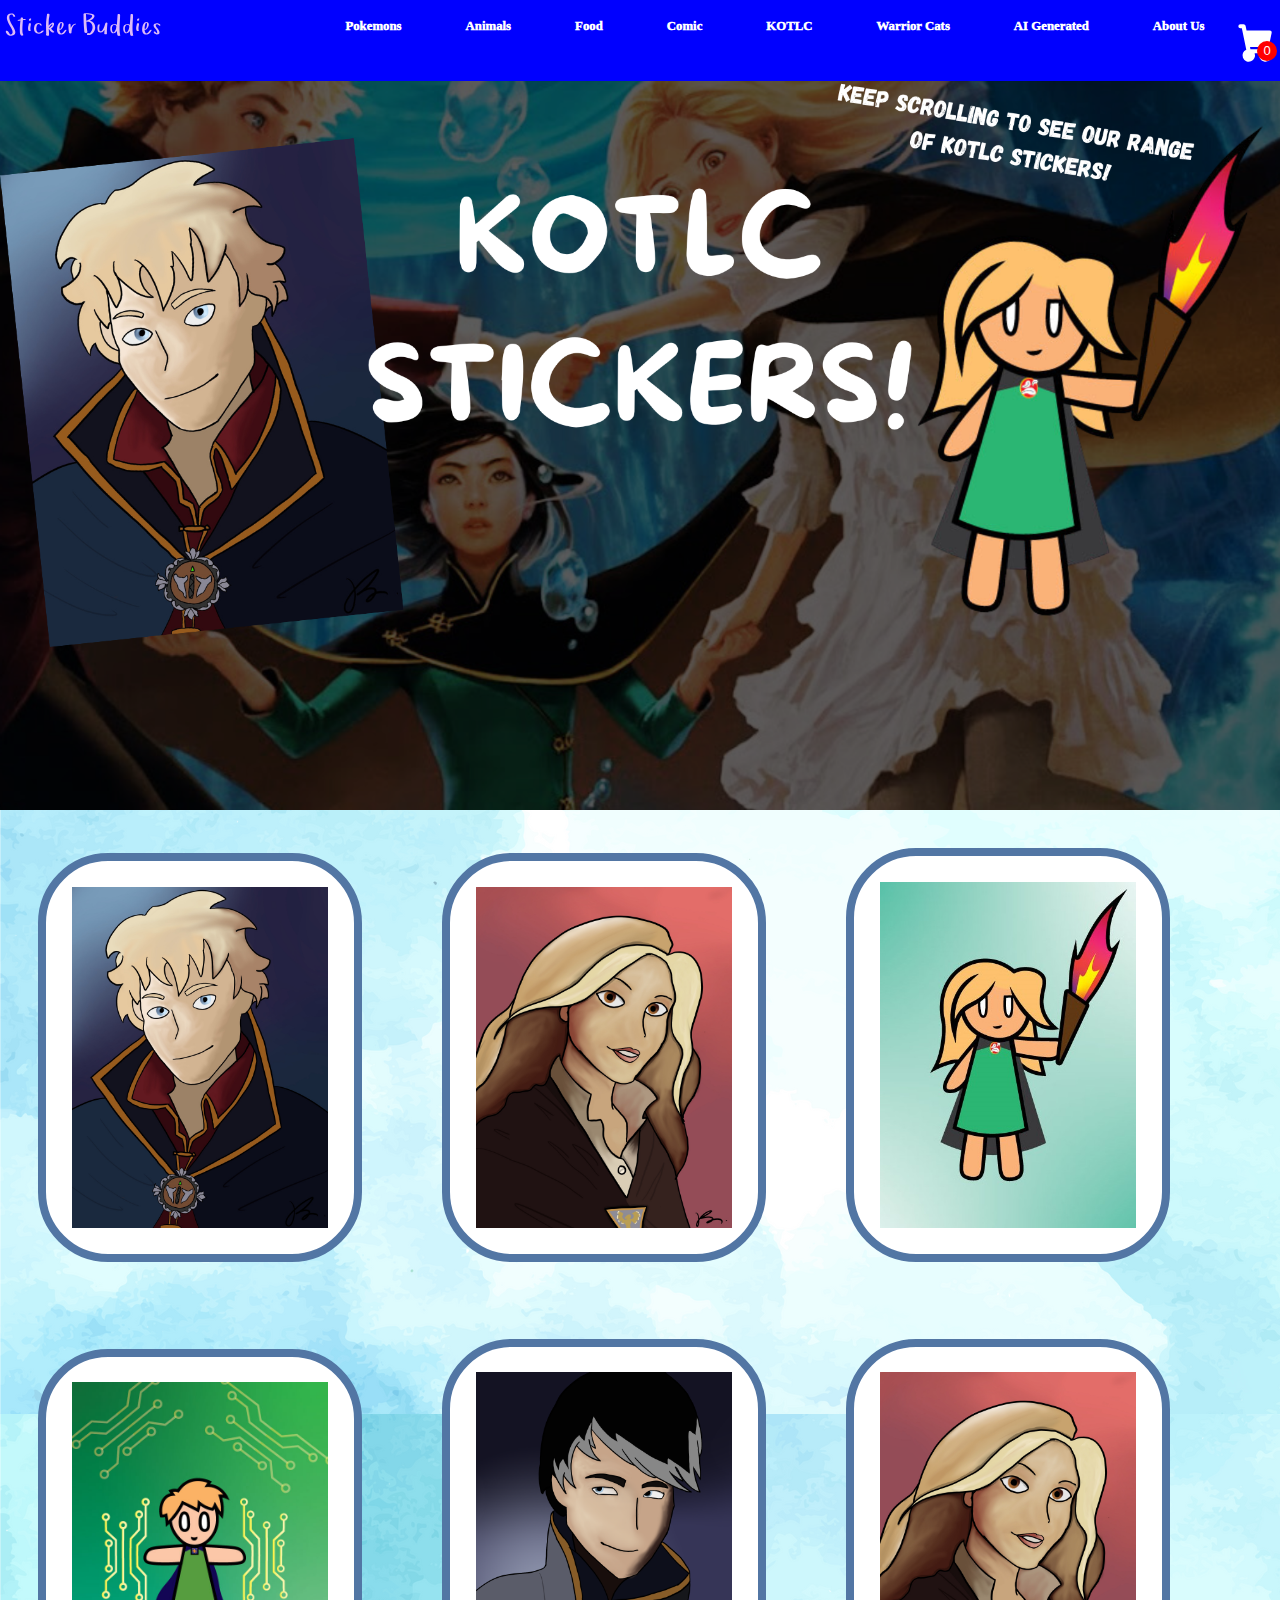
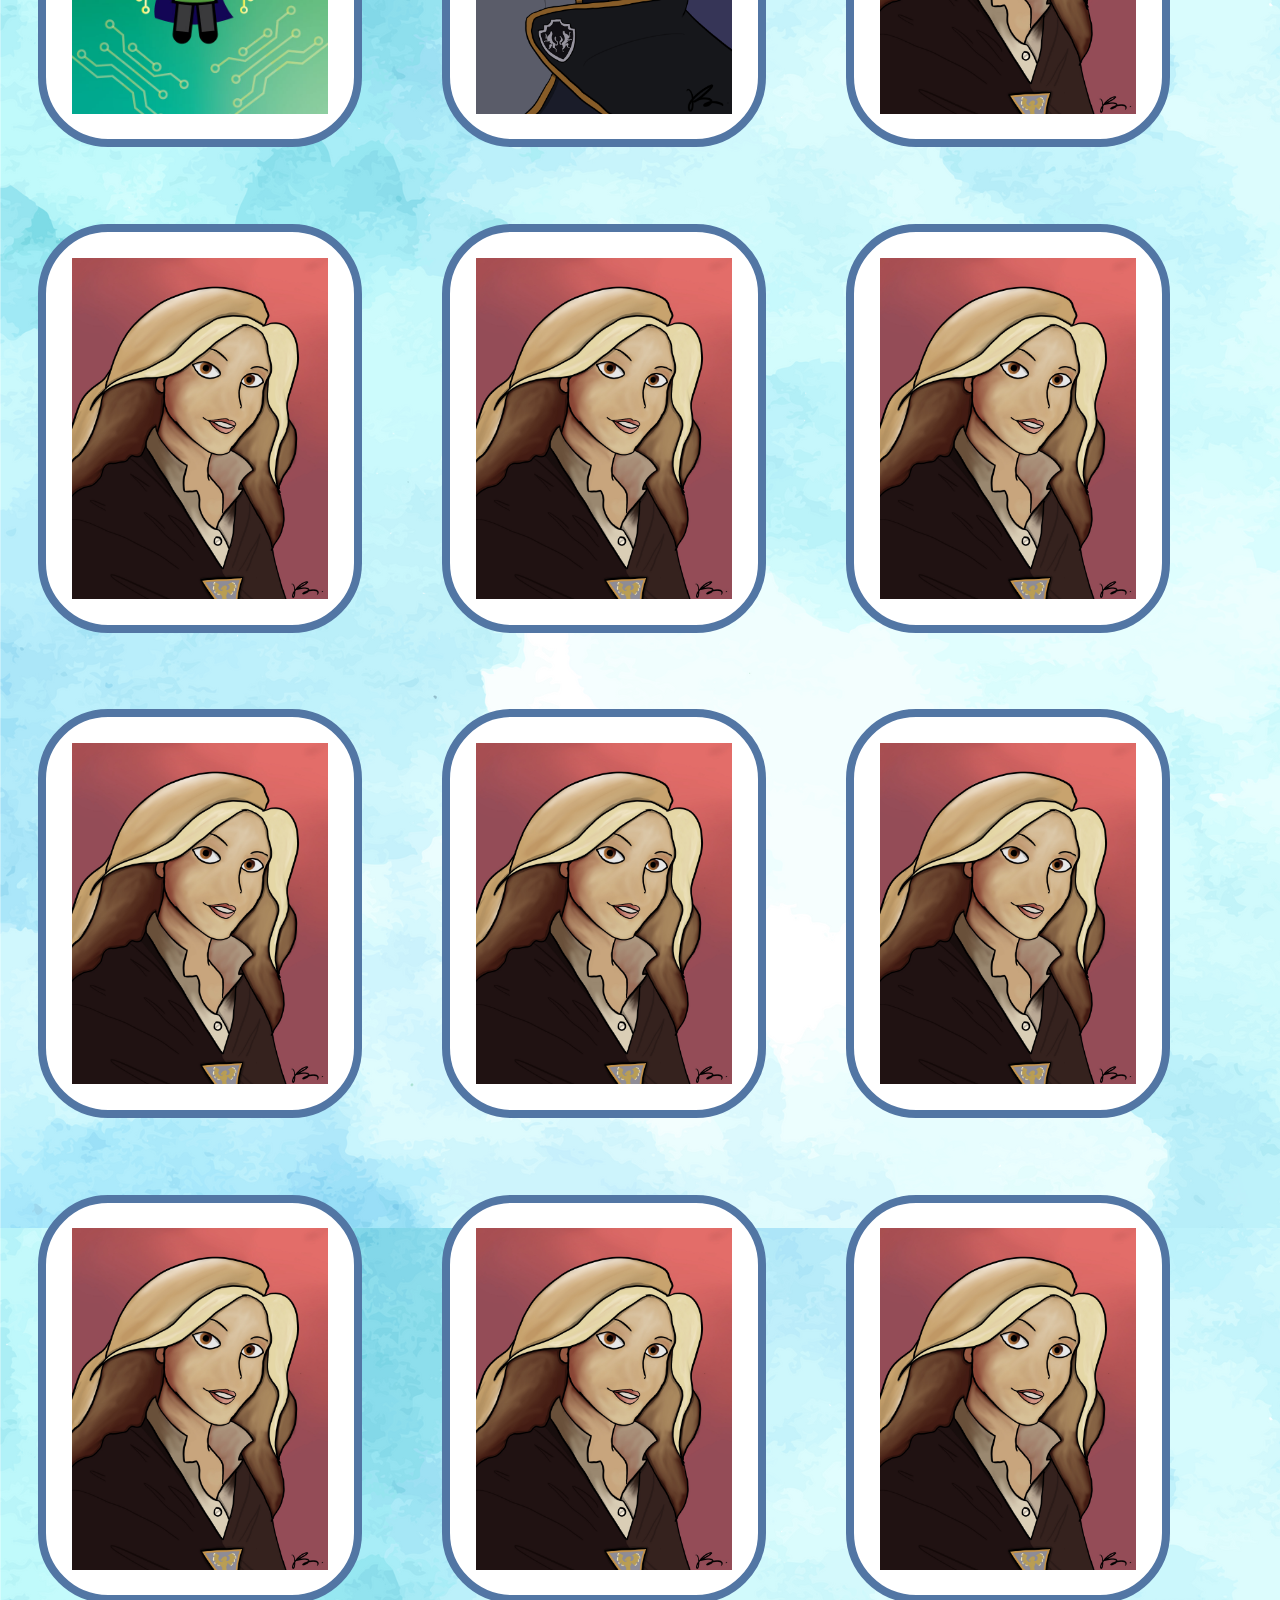
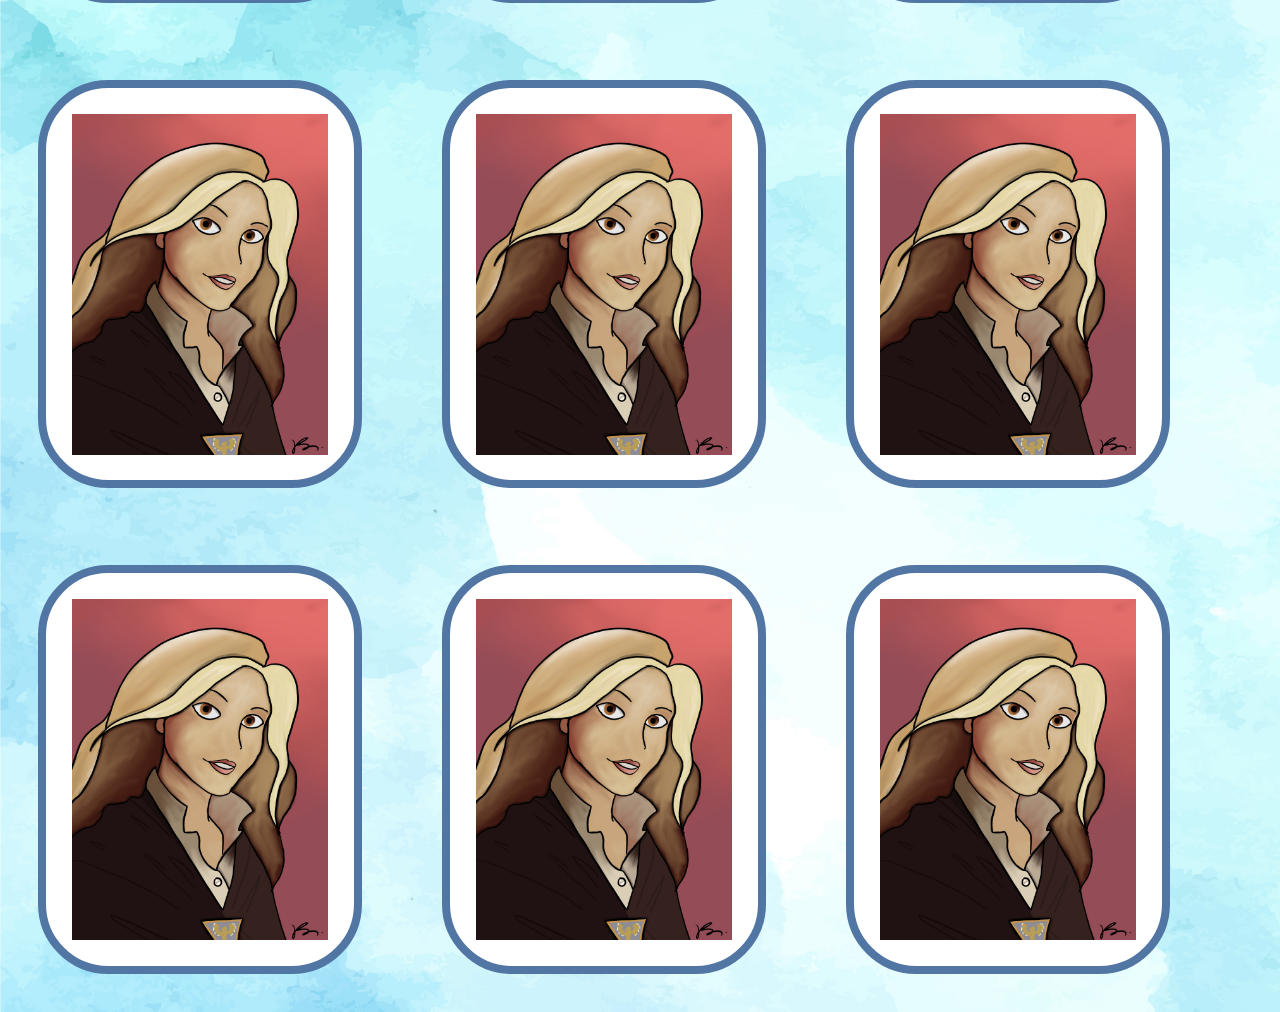
<file: KOTLC.html>
<!DOCTYPE html>
<html lang="en">

<head>
    <meta charset="UTF-8">
    <meta name="viewport" content="width=device-width, initial-scale=1.0">
    <title>Sticker Buddies! - KOTLC</title>
    <link rel="stylesheet" href="Page.css">
</head>

<body id="body">
    <div class="navbar" id="navbar">
        <a href="index.html" class="Home" id="Home"><img src="WhatAboutThisOne.svg" alt="Logo"></a>
        <ul>
            <li class="Pokemons"><a href="Pokemons.html">Pokemons</a></li>
            <li class="Animals"><a href="Animals.html">Animals</a></li>
            <li class="Food"><a href="Food.html">Food</a></li>
            <li class="Comic"><a href="Comic.html">Comic</a></li>
            <li class="KeeperOfTheLostCities"><a href="KOTLC.html">KOTLC</a></li>
            <li class="WarriorCats"><a href="WarriorCats.html">Warrior Cats</a></li>
            <li class="ArtificialIntelligent"><a href="AIGenerated.html">AI Generated</a></li>
            <li class="AboutUs"><a href="#">About Us</a></li>
            <div class="icon-cart" id="CartIcon">
                <svg aria-hidden="true" xmlns="http://www.w3.org/2000/svg" width="50" height="50" fill="currentColor" viewBox="0 0 24 24">
                    <path fill-rule="evenodd" d="M4 4a1 1 0 0 1 1-1h1.5a1 1 0 0 1 .979.796L7.939 6H19a1 1 0 0 1 .979 1.204l-1.25 6a1 1 0 0 1-.979.796H9.605l.208 1H17a3 3 0 1 1-2.83 2h-2.34a3 3 0 1 1-4.009-1.76L5.686 5H5a1 1 0 0 1-1-1Z" clip-rule="evenodd"/>
                  </svg>
                  <span id="DaSPAN">0</span>
            </div>
            </div>
        </ul>
        <div class="cartTab">
            <h1>Your Cart</h1>
            <div class="listCart" id="listCart"></div>
            <div class="LABUTTONS">
                <button class="close" id="close">CLOSE</button>
                <button class="checkout" onclick="CHECKOUT()">CHECKOUT!</button>
            </div>
        </div>
    
        <div class="KOTLC">

        </div>
        <div class="Sticker-Container">
            <div class="stickers">
                <div class="StickerBox"><img src="StickerS/KeefeSencen.jpeg" alt="Keefe" class="Sticker" onclick="RedirectToDetails(1)"></div>
                <div class="StickerBox"><img src="StickerS/SophieFoster.jpeg" alt="Sophie" class="Sticker" onclick="RedirectToDetails(2)"></div>
                <div class="StickerBox"><img src="StickerS/Marella2.jpg" alt="Marella" class="Sticker" onclick="RedirectToDetails(3)"></div>
                <div class="StickerBox"><img src="StickerS/Dex.jpg" alt="Dex" class="Sticker" onclick="RedirectToDetails(4)"></div>
                <div class="StickerBox"><img src="StickerS/TamSong.png" alt="Tam" class="Sticker" onclick="RedirectToDetails(5)"></div>
                <div class="StickerBox"><img src="StickerS/SophieFoster.jpeg" alt="Sophie" class="Sticker"></div>
                <div class="StickerBox"><img src="StickerS/SophieFoster.jpeg" alt="Sophie" class="Sticker"></div>
                <div class="StickerBox"><img src="StickerS/SophieFoster.jpeg" alt="Sophie" class="Sticker"></div>
                <div class="StickerBox"><img src="StickerS/SophieFoster.jpeg" alt="Sophie" class="Sticker"></div>
                <div class="StickerBox"><img src="StickerS/SophieFoster.jpeg" alt="Sophie" class="Sticker"></div>
                <div class="StickerBox"><img src="StickerS/SophieFoster.jpeg" alt="Sophie" class="Sticker"></div>
                <div class="StickerBox"><img src="StickerS/SophieFoster.jpeg" alt="Sophie" class="Sticker"></div>
                <div class="StickerBox"><img src="StickerS/SophieFoster.jpeg" alt="Sophie" class="Sticker"></div>
                <div class="StickerBox"><img src="StickerS/SophieFoster.jpeg" alt="Sophie" class="Sticker"></div>
                <div class="StickerBox"><img src="StickerS/SophieFoster.jpeg" alt="Sophie" class="Sticker"></div>
                <div class="StickerBox"><img src="StickerS/SophieFoster.jpeg" alt="Sophie" class="Sticker"></div>
                <div class="StickerBox"><img src="StickerS/SophieFoster.jpeg" alt="Sophie" class="Sticker"></div>
                <div class="StickerBox"><img src="StickerS/SophieFoster.jpeg" alt="Sophie" class="Sticker"></div>
                <div class="StickerBox"><img src="StickerS/SophieFoster.jpeg" alt="Sophie" class="Sticker"></div>
                <div class="StickerBox"><img src="StickerS/SophieFoster.jpeg" alt="Sophie" class="Sticker"></div>
                <div class="StickerBox"><img src="StickerS/SophieFoster.jpeg" alt="Sophie" class="Sticker"></div>
            </div>
        </div>
    </div>
</div>
</body>
    <script src="KOTLC.js"></script>
</html>
</file>
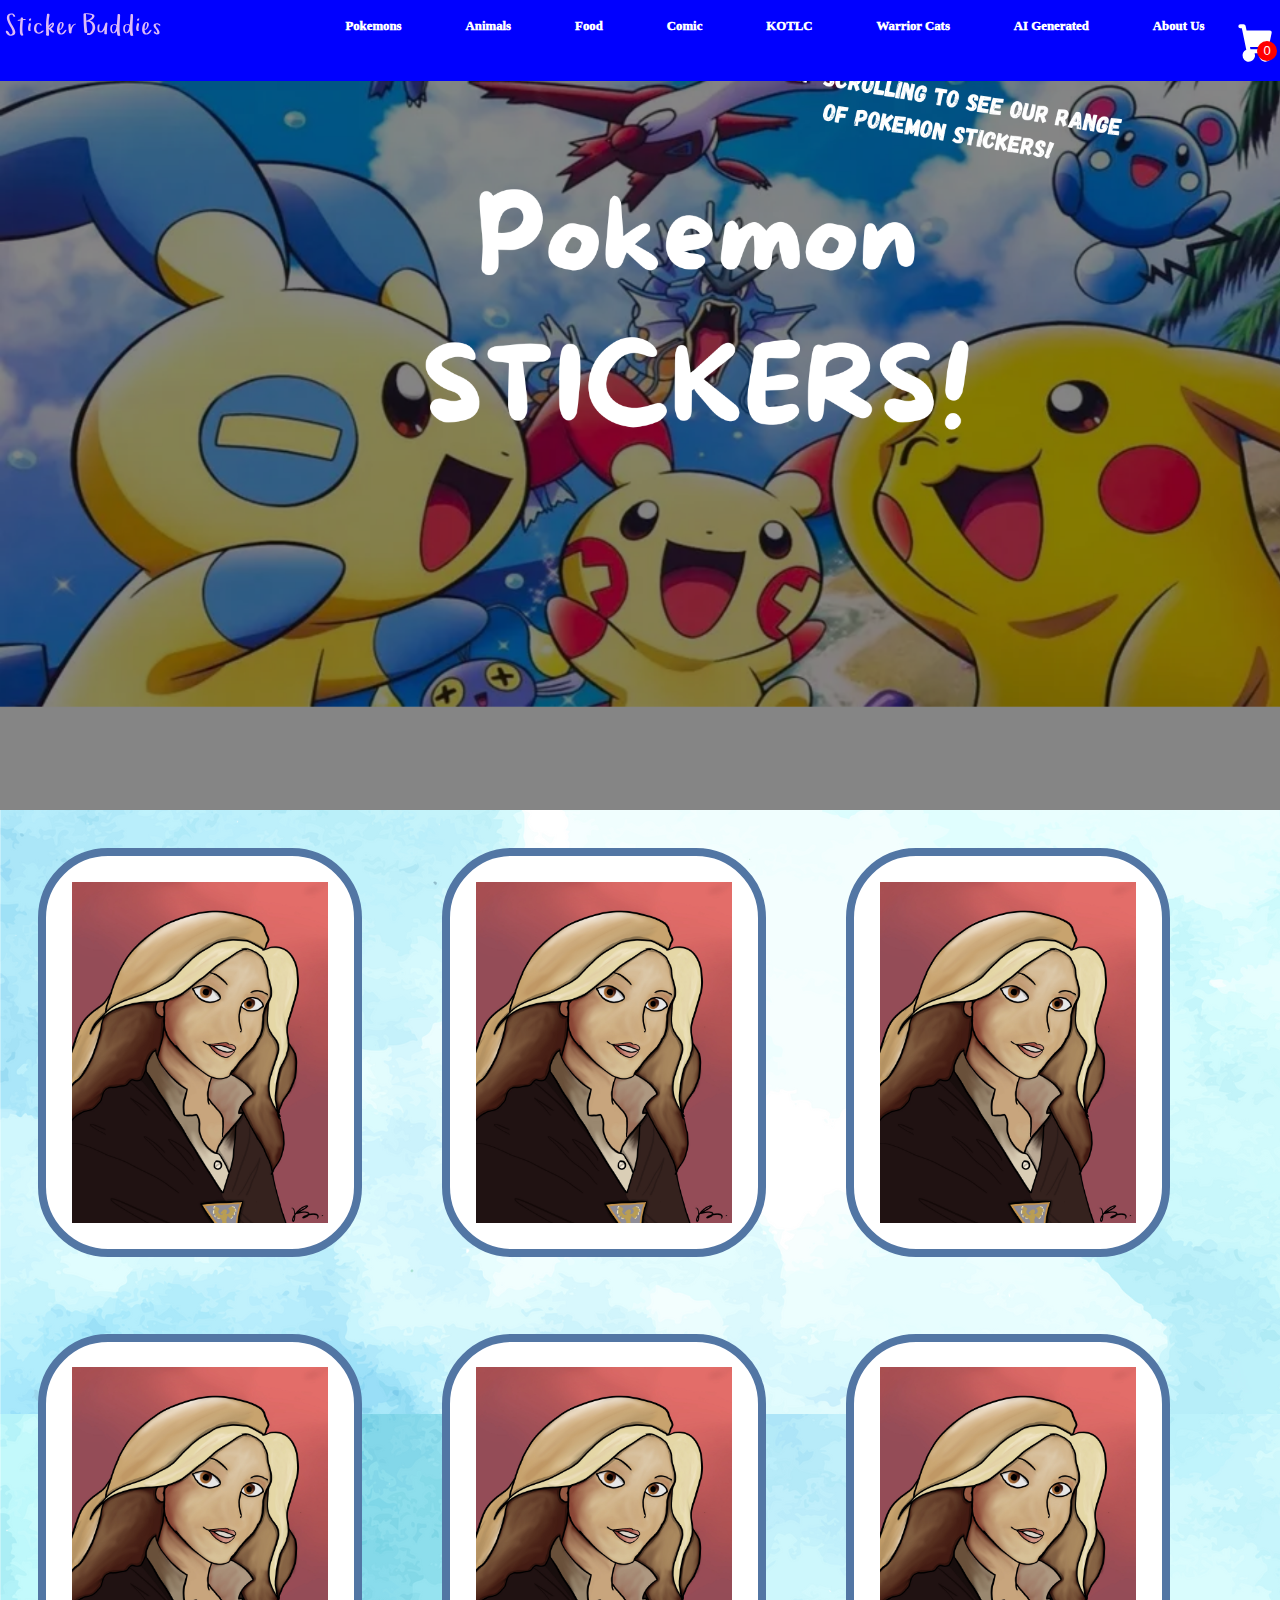
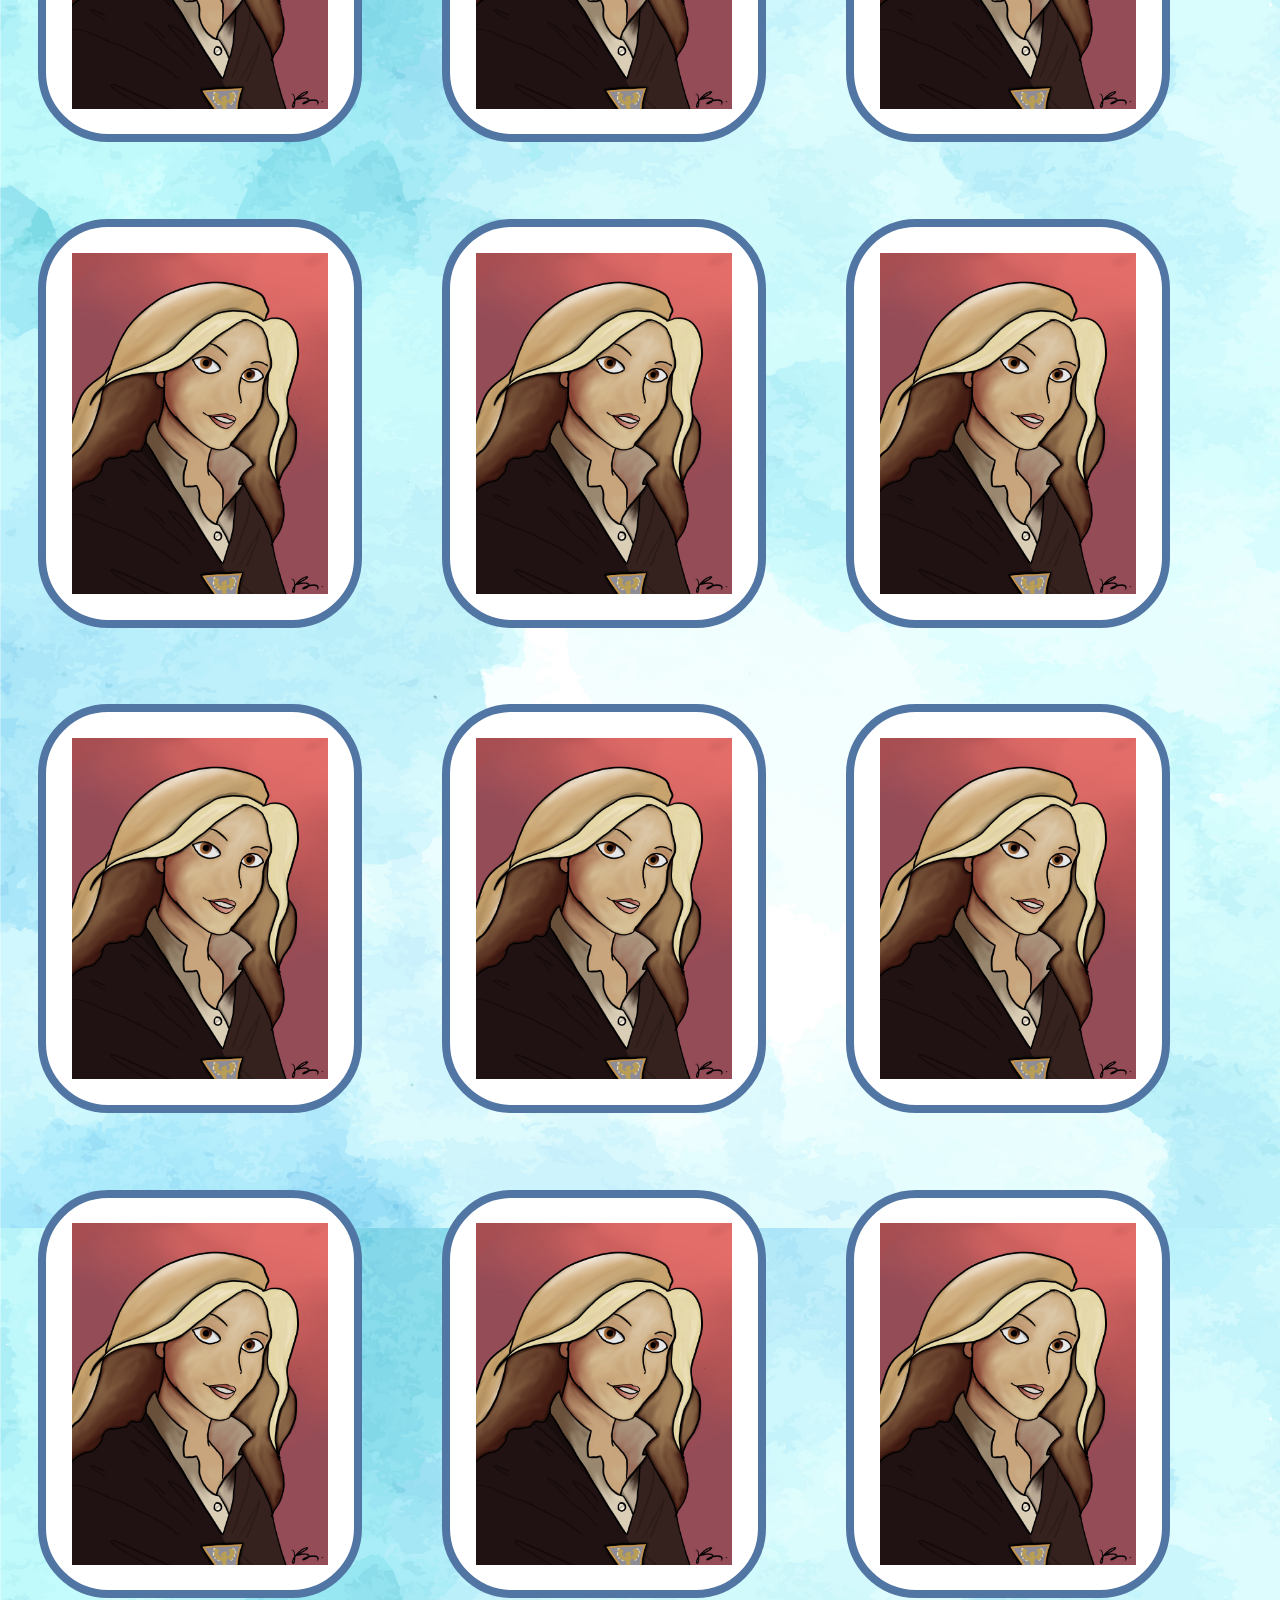
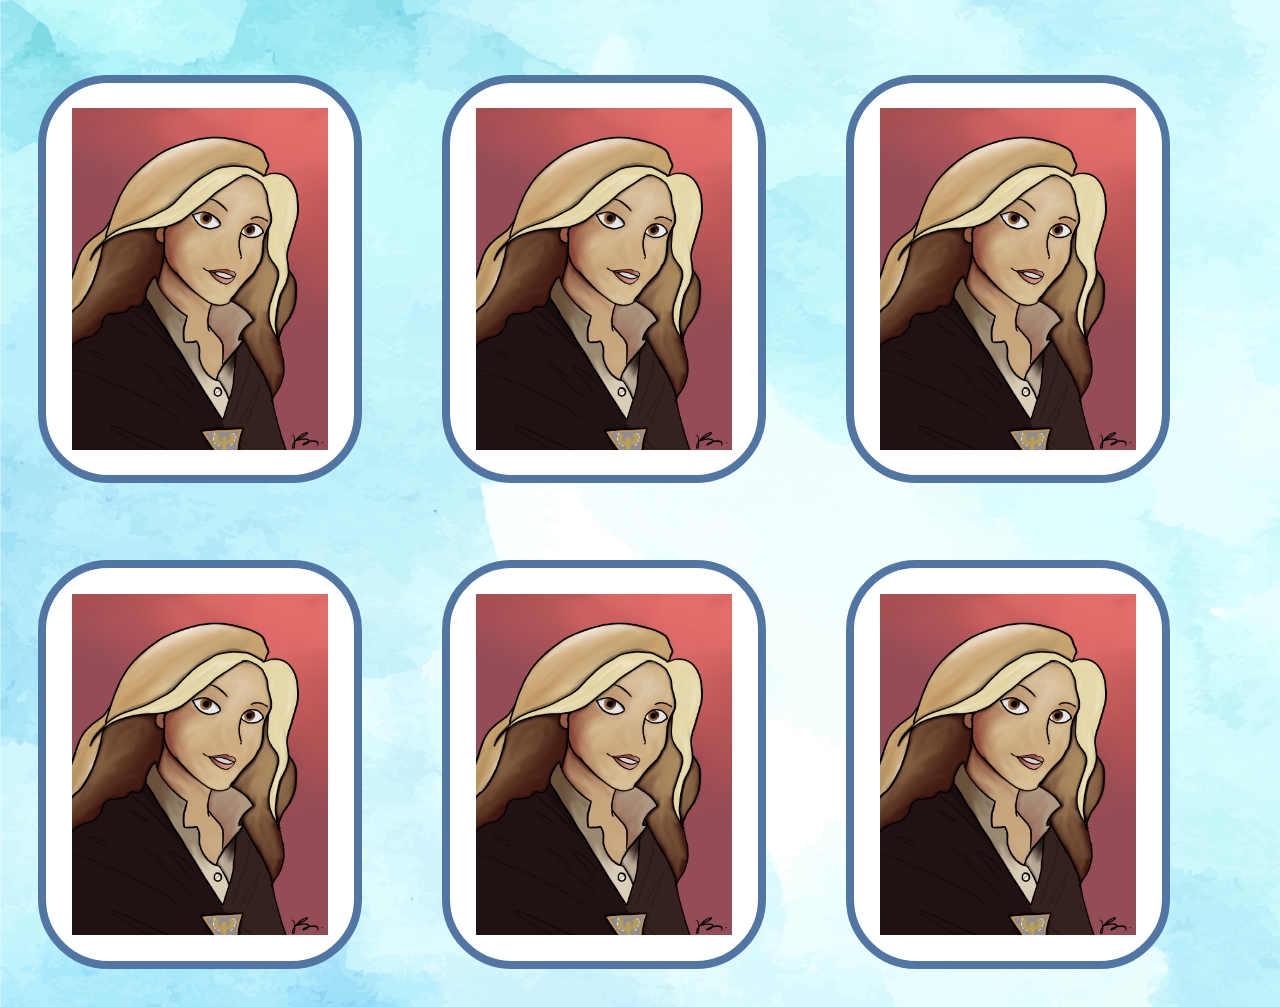
<file: Pokemons.html>
<!DOCTYPE html>
<html lang="en">

<head>
    <meta charset="UTF-8">
    <meta name="viewport" content="width=device-width, initial-scale=1.0">
    <title>Sticker Buddies! - Pokemons</title>
    <link rel="stylesheet" href="Page.css">
</head>

<body id="body">
    <div class="navbar" id="navbar">
        <a href="index.html" class="Home" id="Home"><img src="WhatAboutThisOne.svg" alt="Logo"></a>
        <ul>
            <li class="Pokemons"><a href="Pokemons.html">Pokemons</a></li>
            <li class="Animals"><a href="Animals.html">Animals</a></li>
            <li class="Food"><a href="Food.html">Food</a></li>
            <li class="Comic"><a href="Comic.html">Comic</a></li>
            <li class="KeeperOfTheLostCities"><a href="KOTLC.html">KOTLC</a></li>
            <li class="WarriorCats"><a href="WarriorCats.html">Warrior Cats</a></li>
            <li class="ArtificialIntelligent"><a href="AIGenerated.html">AI Generated</a></li>
            <li class="AboutUs"><a href="#">About Us</a></li>
            <div class="icon-cart" id="CartIcon">
                <svg aria-hidden="true" xmlns="http://www.w3.org/2000/svg" width="50" height="50" fill="currentColor" viewBox="0 0 24 24">
                    <path fill-rule="evenodd" d="M4 4a1 1 0 0 1 1-1h1.5a1 1 0 0 1 .979.796L7.939 6H19a1 1 0 0 1 .979 1.204l-1.25 6a1 1 0 0 1-.979.796H9.605l.208 1H17a3 3 0 1 1-2.83 2h-2.34a3 3 0 1 1-4.009-1.76L5.686 5H5a1 1 0 0 1-1-1Z" clip-rule="evenodd"/>
                  </svg>
                  <span id="DaSPAN">0</span>
            </div>
        </ul>
    </div>
    <div class="cartTab">
        <h1>Your Cart</h1>
        <div class="listCart" id="listCart"></div>
        <div class="LABUTTONS">
            <button class="close" id="close">CLOSE</button>
            <button class="checkout" onclick="CHECKOUT()">CHECKOUT!</button>
        </div>
    </div>

        <div class="Pocketmonsters"></div>

        
        <div class="Sticker-Container">
            <div class="stickers">
                <div class="StickerBox"><img src="StickerS/SophieFoster.jpeg" alt="Sophie" class="Sticker"></div>
                <div class="StickerBox"><img src="StickerS/SophieFoster.jpeg" alt="Sophie" class="Sticker"></div>
                <div class="StickerBox"><img src="StickerS/SophieFoster.jpeg" alt="Sophie" class="Sticker"></div>
                <div class="StickerBox"><img src="StickerS/SophieFoster.jpeg" alt="Sophie" class="Sticker"></div>
                <div class="StickerBox"><img src="StickerS/SophieFoster.jpeg" alt="Sophie" class="Sticker"></div>
                <div class="StickerBox"><img src="StickerS/SophieFoster.jpeg" alt="Sophie" class="Sticker"></div>
                <div class="StickerBox"><img src="StickerS/SophieFoster.jpeg" alt="Sophie" class="Sticker"></div>
                <div class="StickerBox"><img src="StickerS/SophieFoster.jpeg" alt="Sophie" class="Sticker"></div>
                <div class="StickerBox"><img src="StickerS/SophieFoster.jpeg" alt="Sophie" class="Sticker"></div>
                <div class="StickerBox"><img src="StickerS/SophieFoster.jpeg" alt="Sophie" class="Sticker"></div>
                <div class="StickerBox"><img src="StickerS/SophieFoster.jpeg" alt="Sophie" class="Sticker"></div>
                <div class="StickerBox"><img src="StickerS/SophieFoster.jpeg" alt="Sophie" class="Sticker"></div>
                <div class="StickerBox"><img src="StickerS/SophieFoster.jpeg" alt="Sophie" class="Sticker"></div>
                <div class="StickerBox"><img src="StickerS/SophieFoster.jpeg" alt="Sophie" class="Sticker"></div>
                <div class="StickerBox"><img src="StickerS/SophieFoster.jpeg" alt="Sophie" class="Sticker"></div>
                <div class="StickerBox"><img src="StickerS/SophieFoster.jpeg" alt="Sophie" class="Sticker"></div>
                <div class="StickerBox"><img src="StickerS/SophieFoster.jpeg" alt="Sophie" class="Sticker"></div>
                <div class="StickerBox"><img src="StickerS/SophieFoster.jpeg" alt="Sophie" class="Sticker"></div>
                <div class="StickerBox"><img src="StickerS/SophieFoster.jpeg" alt="Sophie" class="Sticker"></div>
                <div class="StickerBox"><img src="StickerS/SophieFoster.jpeg" alt="Sophie" class="Sticker"></div>
                <div class="StickerBox"><img src="StickerS/SophieFoster.jpeg" alt="Sophie" class="Sticker"></div>
            </div>
        </div>
    </div>
</div>
</body>
    <script src="KOTLC.js"></script>
</html>
</file>
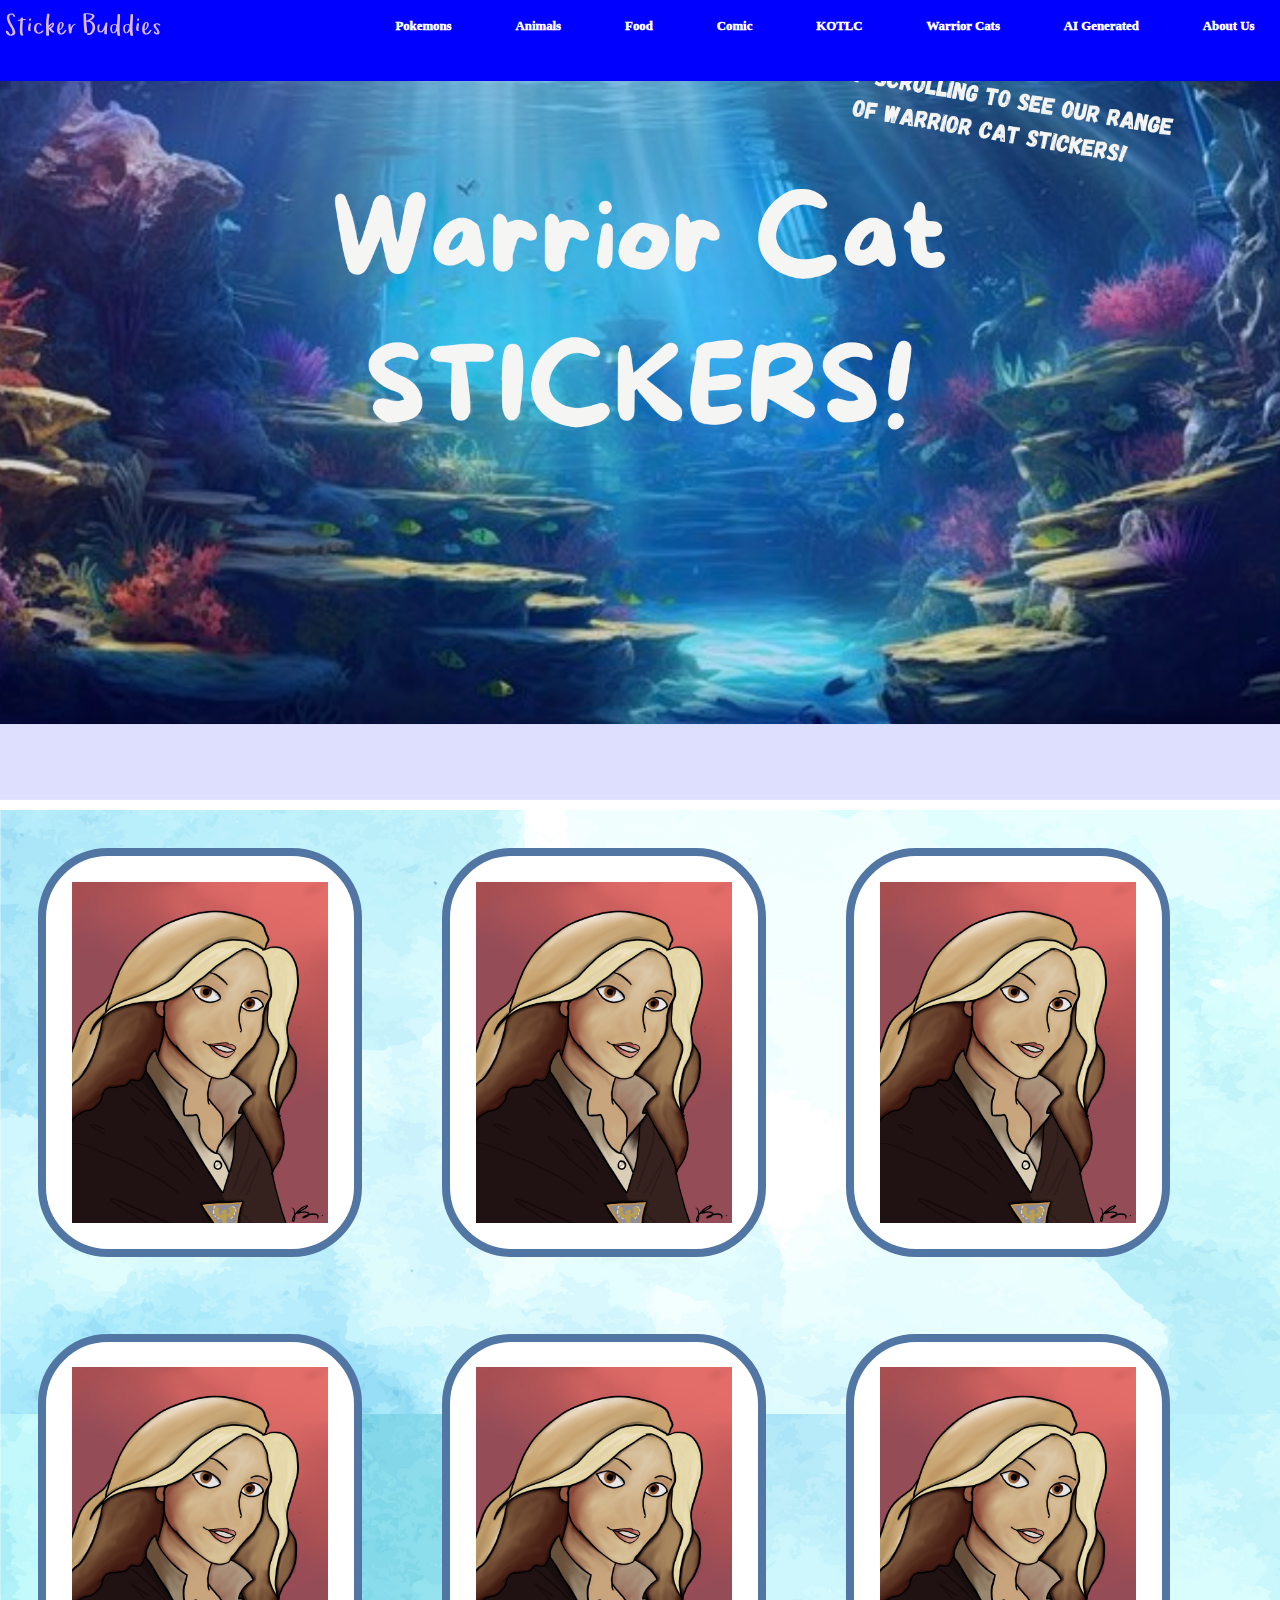
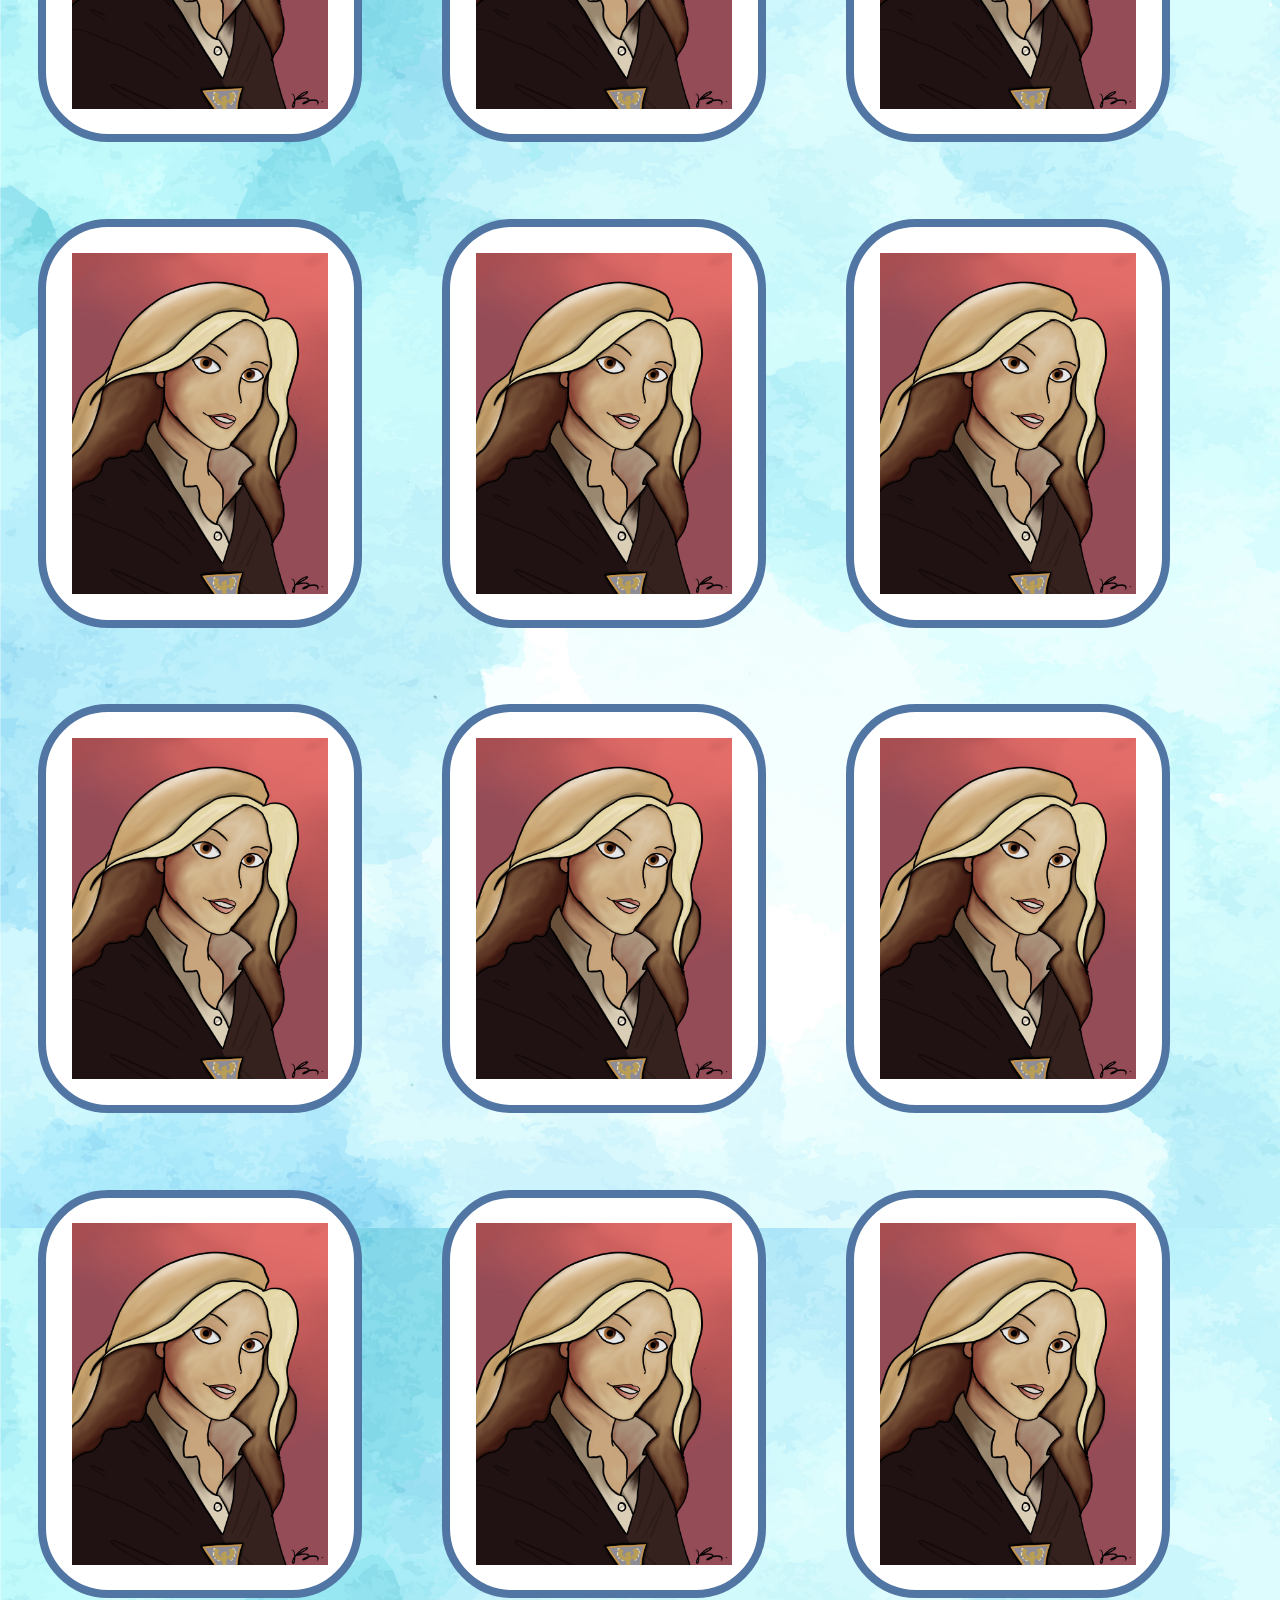
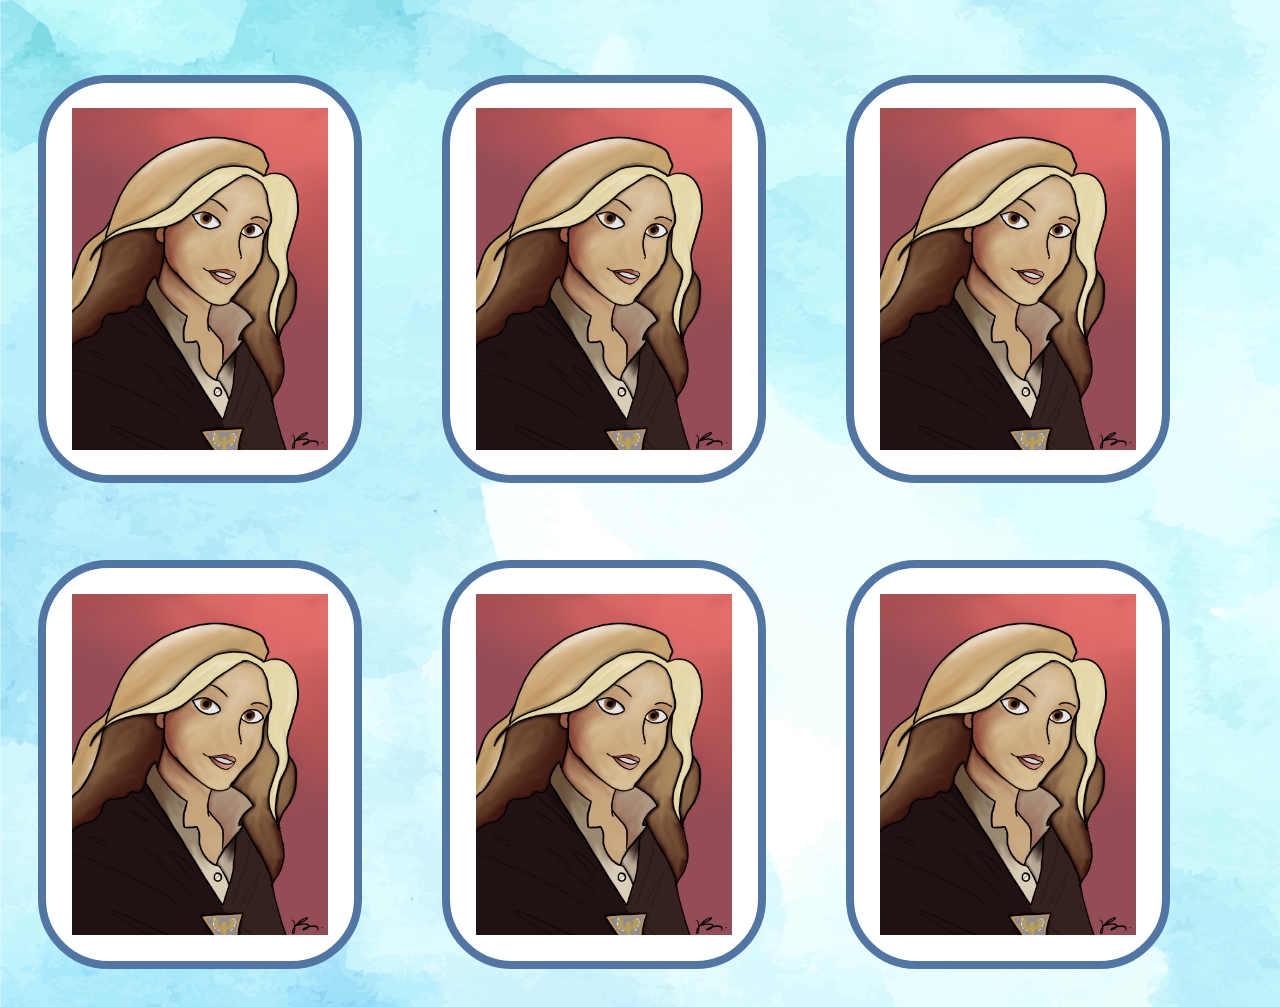
<file: WarriorCats.html>
<!DOCTYPE html>
<html lang="en">

<head>
    <meta charset="UTF-8">
    <meta name="viewport" content="width=device-width, initial-scale=1.0">
    <title>Sticker Buddies! - Warrior Cats</title>
    <link rel="stylesheet" href="Page.css">
</head>

<body>
    <div class="navbar" id="navbar">
        <a href="index.html" class="Home" id="Home"><img src="WhatAboutThisOne.svg" alt="Logo"></a>
        <ul>
            <li class="Pokemons"><a href="Pokemons.html">Pokemons</a></li>
            <li class="Animals"><a href="Animals.html">Animals</a></li>
            <li class="Food"><a href="Food.html">Food</a></li>
            <li class="Comic"><a href="Comic.html">Comic</a></li>
            <li class="KeeperOfTheLostCities"><a href="KOTLC.html">KOTLC</a></li>
            <li class="WarriorCats"><a href="WarriorCats.html">Warrior Cats</a></li>
            <li class="ArtificialIntelligent"><a href="AIGenerated.html">AI Generated</a></li>
            <li class="AboutUs"><a href="#">About Us</a></li>
        </ul>
    </div>
        <div class="WC"></div>

        
        <div class="Sticker-Container">
            <div class="stickers">
                <div class="StickerBox"><img src="StickerS/SophieFoster.jpeg" alt="Sophie" class="Sticker"></div>
                <div class="StickerBox"><img src="StickerS/SophieFoster.jpeg" alt="Sophie" class="Sticker"></div>
                <div class="StickerBox"><img src="StickerS/SophieFoster.jpeg" alt="Sophie" class="Sticker"></div>
                <div class="StickerBox"><img src="StickerS/SophieFoster.jpeg" alt="Sophie" class="Sticker"></div>
                <div class="StickerBox"><img src="StickerS/SophieFoster.jpeg" alt="Sophie" class="Sticker"></div>
                <div class="StickerBox"><img src="StickerS/SophieFoster.jpeg" alt="Sophie" class="Sticker"></div>
                <div class="StickerBox"><img src="StickerS/SophieFoster.jpeg" alt="Sophie" class="Sticker"></div>
                <div class="StickerBox"><img src="StickerS/SophieFoster.jpeg" alt="Sophie" class="Sticker"></div>
                <div class="StickerBox"><img src="StickerS/SophieFoster.jpeg" alt="Sophie" class="Sticker"></div>
                <div class="StickerBox"><img src="StickerS/SophieFoster.jpeg" alt="Sophie" class="Sticker"></div>
                <div class="StickerBox"><img src="StickerS/SophieFoster.jpeg" alt="Sophie" class="Sticker"></div>
                <div class="StickerBox"><img src="StickerS/SophieFoster.jpeg" alt="Sophie" class="Sticker"></div>
                <div class="StickerBox"><img src="StickerS/SophieFoster.jpeg" alt="Sophie" class="Sticker"></div>
                <div class="StickerBox"><img src="StickerS/SophieFoster.jpeg" alt="Sophie" class="Sticker"></div>
                <div class="StickerBox"><img src="StickerS/SophieFoster.jpeg" alt="Sophie" class="Sticker"></div>
                <div class="StickerBox"><img src="StickerS/SophieFoster.jpeg" alt="Sophie" class="Sticker"></div>
                <div class="StickerBox"><img src="StickerS/SophieFoster.jpeg" alt="Sophie" class="Sticker"></div>
                <div class="StickerBox"><img src="StickerS/SophieFoster.jpeg" alt="Sophie" class="Sticker"></div>
                <div class="StickerBox"><img src="StickerS/SophieFoster.jpeg" alt="Sophie" class="Sticker"></div>
                <div class="StickerBox"><img src="StickerS/SophieFoster.jpeg" alt="Sophie" class="Sticker"></div>
                <div class="StickerBox"><img src="StickerS/SophieFoster.jpeg" alt="Sophie" class="Sticker"></div>
            </div>
        </div>
    </div>
</div>
</body>
    <script src="KOTLC.js"></script>
</html>
</file>
<file: Page.css>
body {
    margin: 0;
    background: url("Background.png");
}



body.showCart .cartTab{
    inset: 0 0 0 auto;
}

body.showcart .container{
    transform: translateX(-250px);
}
.navbar .icon-cart{
    position: relative;
    cursor: pointer;
}
.navbar .icon-cart svg{
    color: rgb(255, 255, 255);
    height: 110%;
}

.navbar .icon-cart span{
    display: flex;
    width: 20px;
    height: 20px;
    background-color: red;
    justify-content: center;
    align-items: center;
    color: white;
    font-size: 13px;
    font-family:'Franklin Gothic Medium', 'Arial Narrow', Arial, sans-serif;
    border-radius:50% ;
    position: absolute;
    top: 50%;
    right: 3px;
}
.navbar {
    display: flex;
    position: fixed;
    width: 100%;
    justify-content: space-between;
    height: 9vh;
    /* align-items: center; */
    background-color: blue;
    margin: 0;
}
.cartTab{
    width: 400px;
    background-color: rgb(0, 11, 84);
    color: white;
    position: fixed;
    inset: 0 -400px 0 auto;
    display: grid;
    grid-template-rows: 70px 1fr 70px;
    transition: 0.5s;
}

.cartTab h1{
    padding: 20px;
    margin: 0;
    font-weight: 300;
    font-family: cursive;
}

.cartTab .LABUTTONS{
    display: grid;
    grid-template-columns: repeat(2, 1fr);
} 
.cartTab .LABUTTONS button{
    background-color:rgb(232, 94, 207);
    border: 0;
    cursor: pointer;
    font-weight: 500;
    font-family:'Lucida Sans', 'Lucida Sans Regular', 'Lucida Grande', 'Lucida Sans Unicode', Geneva, Verdana, sans-serif;
    letter-spacing: 1.5px;
} 

.cartTab .LABUTTONS .close{
    background-color: rgb(114, 116, 231);
}

.cartTab .LABUTTONS .close:hover{
    background-color: #5c57bd;
}
.cartTab .LABUTTONS .checkout:hover{
    background-color:rgb(168, 74, 159);
}

.cartTab .listCart .CartItem img{
    width: 100%;
    border-radius: 20%;
    padding: 10px;
}

.cartTab .listCart .CartItem{
    display: grid;
    grid-template-columns: 70px 120px 1fr 50px;
    gap: 5px;
    text-align: center;
    align-items: center;
    padding-left: 10px;
    /* display: inline; */
}

.listCart .Remove{
    height: 35px;
    width: 35px;
    background-color: rgb(255, 57, 57);
    cursor: pointer;
    font-weight: 800;
    border-radius: 50%;
    border: 2px solid rgb(67, 0, 0);
    color:rgb(67, 0, 0);
}

.listCart .quantity span{
    display: inline-block;
    width: 25px;
    height: 25px;
    background-color: #fff;
    color: rgb(48, 0, 48);
    font-family:cursive;
    border-radius: 50%;
    cursor: pointer;
}

.listCart .quantity input{
    width: 50px;
}

.listCart .name{
    font-family: cursive;
    font-size: 15px;

}


.listCart .quantity span:nth-child(2){
    background-color: transparent;
    color: #eee;
    cursor: default;
}

.listCart .CartItem:nth-child(even){
    background-color:rgb(0, 17, 124);
}

.listCart{
    overflow: auto;
}

.listCart::-webkit-scrollbar{
    width: 0;
}

/* .styleasy{
    align-items:center;
    position:fixed;
    width:100vw;
}  */

.KOTLC{
    background: url(KOTLC5.png);
    height: 90vh;
    background-size: cover;
    display: flex;
    justify-content:center;
    align-items: center;
}
.Pocketmonsters{
    background: url(Pokemon.png);
    height: 90vh;
    background-size: cover;
    display: flex;
    justify-content:center;
    align-items: center;
}
.Animales{
    background: url(Animal.png);
    height: 90vh;
    background-size: cover;
    display: flex;
    justify-content:center;
    align-items: center;
}
.Foodie{
    background: url(Food.png);
    height: 90vh;
    background-size: cover;
    display: flex;
    justify-content:center;
    align-items: center;
}
.DogMan{
    background: url(Comic.png);
    height: 90vh;
    background-size: cover;
    display: flex;
    justify-content:center;
    align-items: center;
}
.WC{
    background: url(WarriorCat.png);
    height: 90vh;
    background-size: cover;
    display: flex;
    justify-content:center;
    align-items: center;
}
.AI{
    background: url(AI.jpg);
    height: 90vh;
    background-size: cover;
    display: flex;
    justify-content:center;
    align-items: center;
}

.navbar ul {
    list-style-type: none;
    display: flex;
}

.navbar ul li a {
    text-decoration: none;
    margin: 2vw;
    margin-left: 3vw;
    color: rgb(255, 255, 255);
    font-family: cursive;
    font-size: 1vw;
    font-weight: 1000;
}

.navbar ul li a:hover{
    color: springgreen;
    
/*         .AboutUs ul li a:hover{
        color: hotpink;
        } */
}


.SampleSticker {
    width: 400px;
    height: auto;
    padding-top: 75px;
    display: block;
    margin-left: auto;
    margin-right: auto;
}

.StickerBox{
    height:fit-content;
    width: fit-content;
    background-color: white;
    border:solid rgb(82, 118, 164) 8px ;
    border-radius: 70px;
    padding: 2vw;
    margin:3vw;
    display: inline-flex;
    /* padding: auto; */
}

.StickerBox:hover{
    border: rgb(0, 69, 158)dashed 8px;
    .Sticker{
        width: 21vw;
    }
}


.Sticker{
    width: 20vw;
}
</file>
<file: form.css>
body{
    margin-top: 0;
    margin-left: -17px;
}

.background{
    height: 100vh;
    width: 100vw;
    background: url(StickerBuddy4.png);
    background-size:cover;
    filter: blur(5px) brightness(.85);
}

.form{
    background-color:rgb(119, 0, 255) ;
    box-shadow: 0 20px 15px rgb(64, 0, 138);
    width: 900px;
    height: 550px;
    padding: 20px;
    border-radius: 70px;
    display: flex;
    flex-direction: column;

    .left{
        height: 90%;
        width: 80%;
        float: left;
    }
    .right{
        height: 90%;
        width: 20%;
        float: right;
    }
}

.container{
    position: fixed;
    left: 0%;
    top: 0%;
    /* background-color: aqua;  */
    display: flex;
    justify-content: center;
    height: 100vh;
    width: 100vw;
    align-items: center;
}

label{
    color:rgb(203, 255, 232);
    font-family:cursive;
    font-size: 16px;
    font-weight: 100%;
}  

.buttonContainer{
    text-align: center;
    padding-top: 30%;
}

.submit{
    background-color: rgb(0, 84, 193);
    height: 10vh;
    width: 20vw;
    border-radius: 50px;
    font-family: cursive;
    font-weight: 800;
    font-size: 115%;
    color: white;
    border: 5px solid rgb(123, 171, 255);
    box-shadow: 0 4px 8px black;
}

.submit:hover{
    background-color:rgb(0, 158, 0) ;
    border: solid 10px rgb(84, 255, 84);
    box-shadow: 0 4px 8px black;
    cursor: pointer; ;
}

h1{
    text-align: center;
    color: rgb(255, 255, 255);
    font-style: italic;
    font-weight: 500px;
    font-size: 35px;
}

.loading{
    display: none;
    height: 70%;
    width: auto;
    position: fixed;
    top: 20%;
    left: 50%;
    transform: translateX(-50%);
} 

.spriggy{
    display: none;
    height: 50%;
    width: auto;
    position: fixed;
    top: 35%;
    left: 50%;
    transform: translateX(-50%);
}

.goBack{
    position: fixed;
    left: 23%;
    top: 73%;
    background: linear-gradient(to right, darkblue, purple);
    height: 8%;
    width: 8%;
    color: white;
    border-radius: 50px;
    border: solid 5px darkblue;
    font-family: cursive;
    font-weight: bolder;
    font-size: 100%;
    /* box-shadow: 4px 8px 0px white; */
}

.goBack:hover{
    filter:contrast(.75);
}

.Cmon{
    display: none;
    position: fixed;
    left: 23%;
    top: 35%;
    background: linear-gradient(to right, rgb(6, 186, 0), rgb(0, 183, 73));
    height: 12%;
    width: 10%;
    color: white;
    border-radius: 50px;
    border: solid 5px darkgreen;
    font-family: cursive;
    font-weight: bolder;
    font-size: 120%;
}

.Cmon:hover{
    border: dashed 5px darkgreen;
    filter: brightness(1.25);
}
</file>
